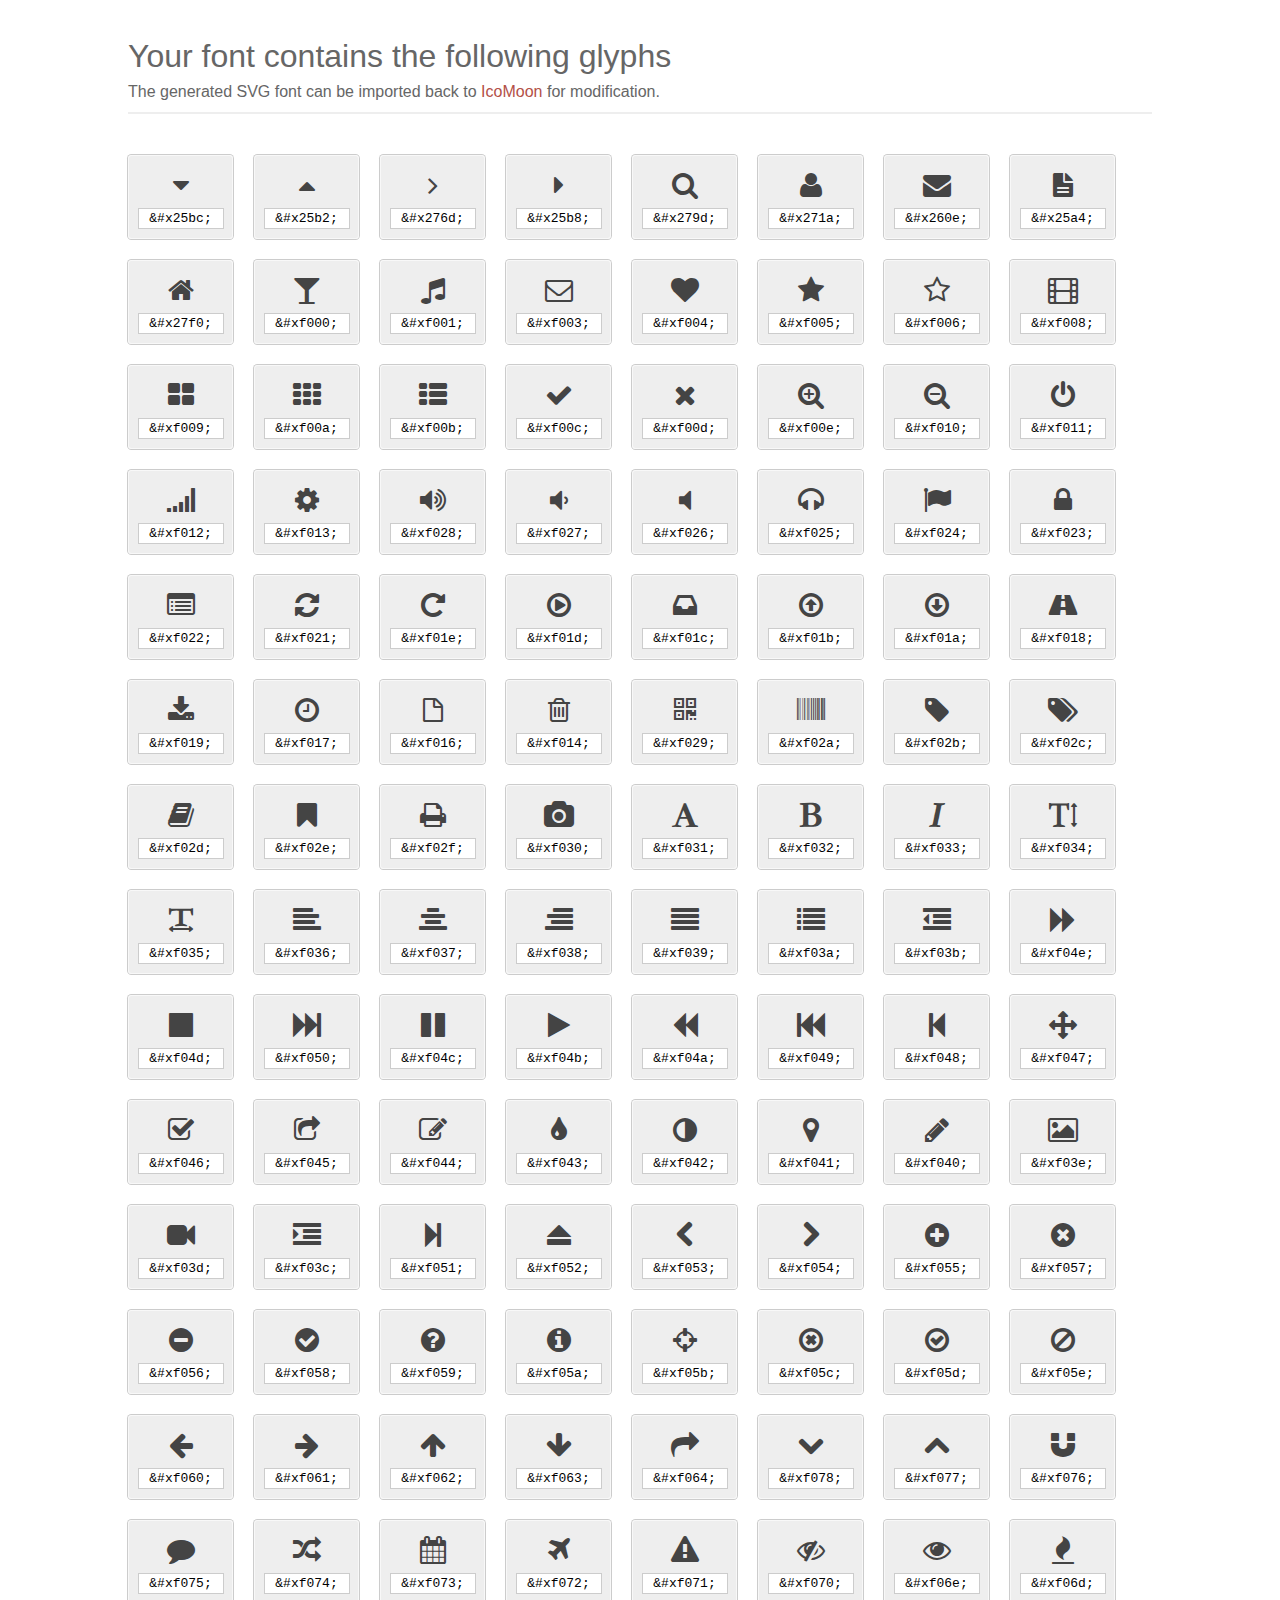
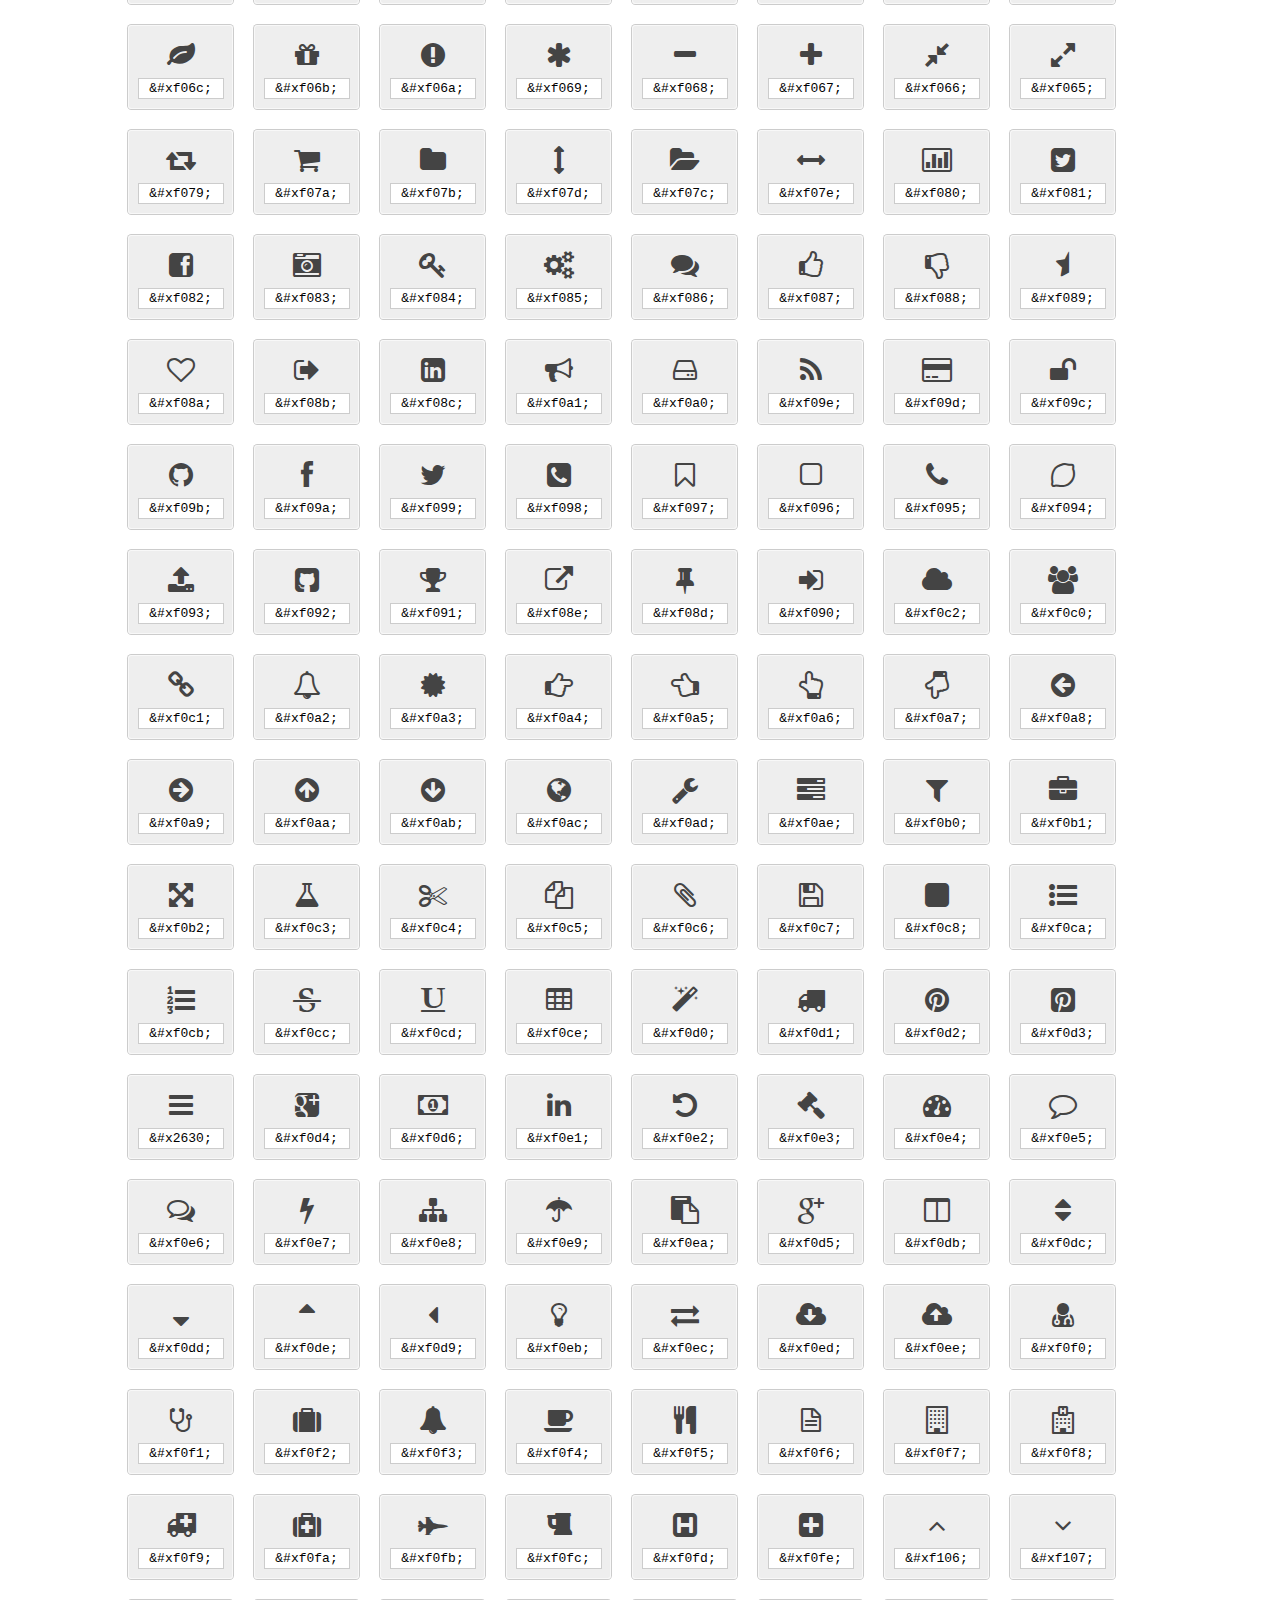
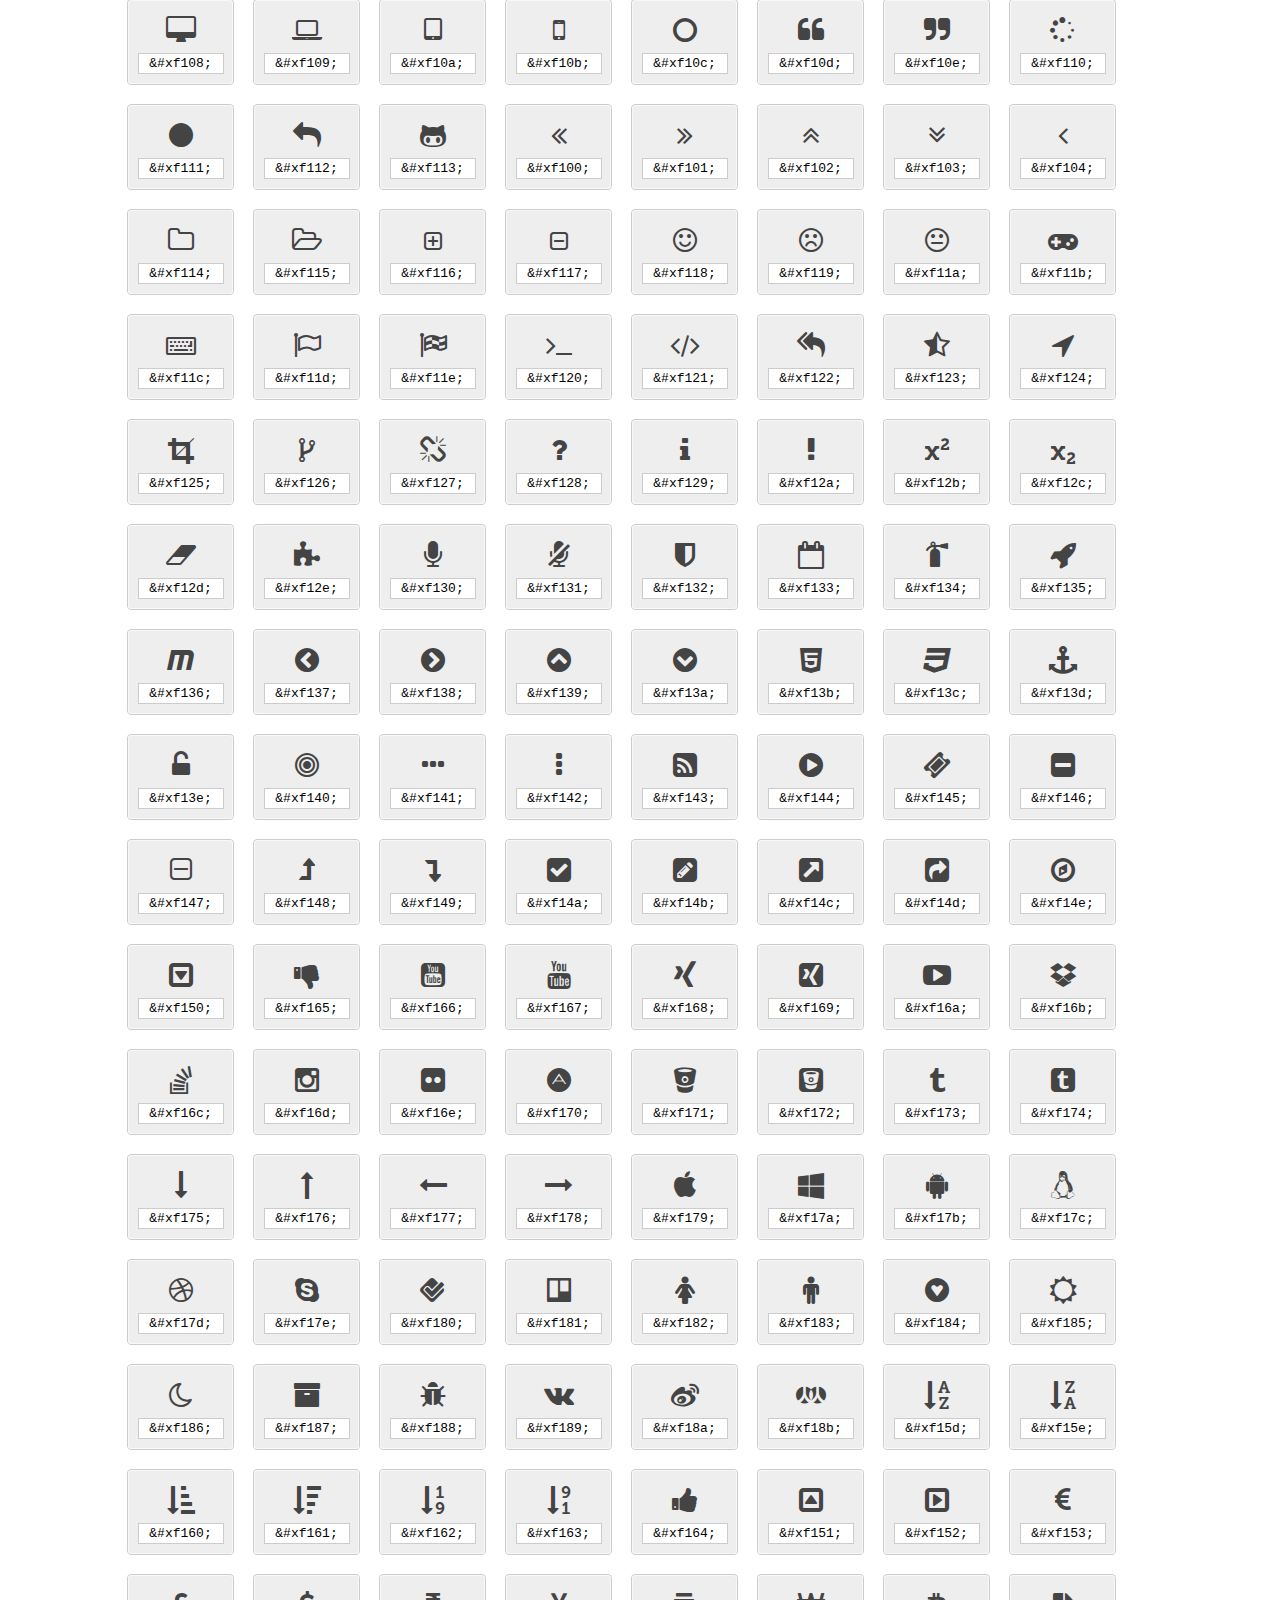
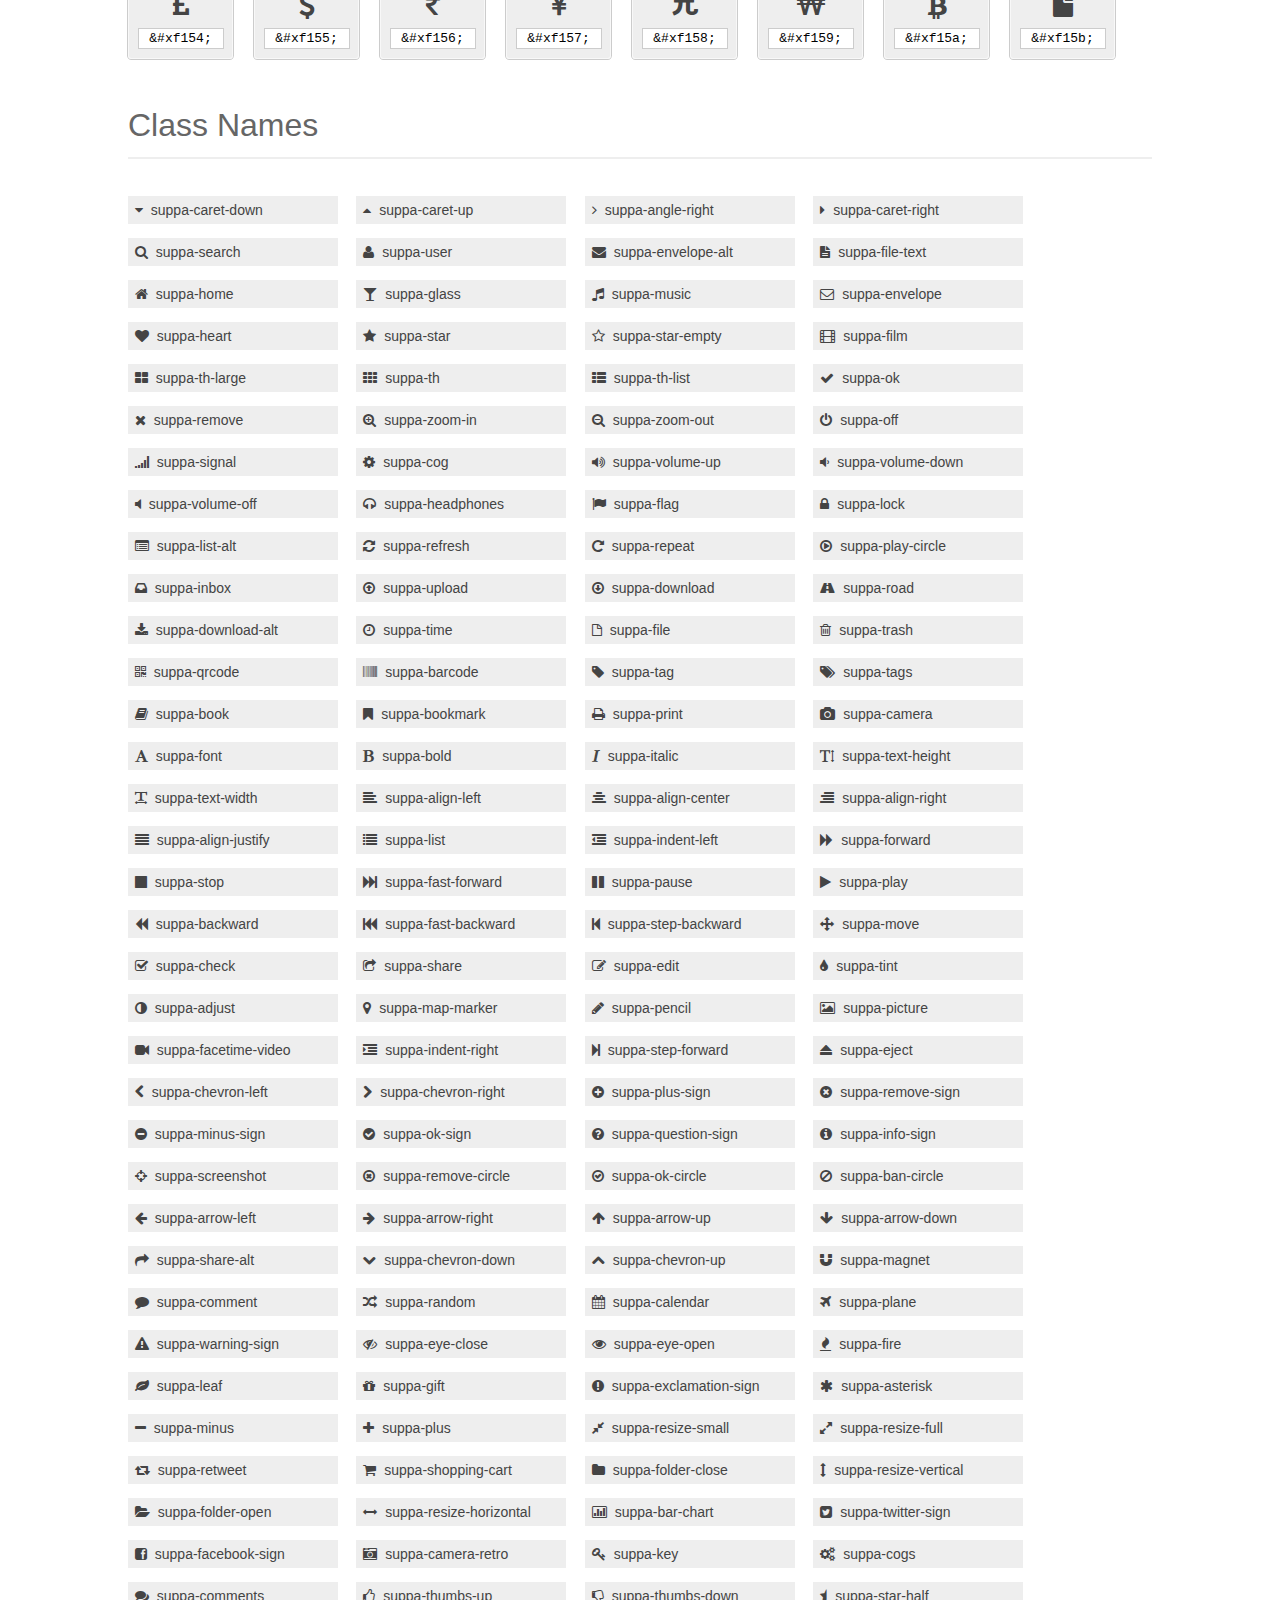
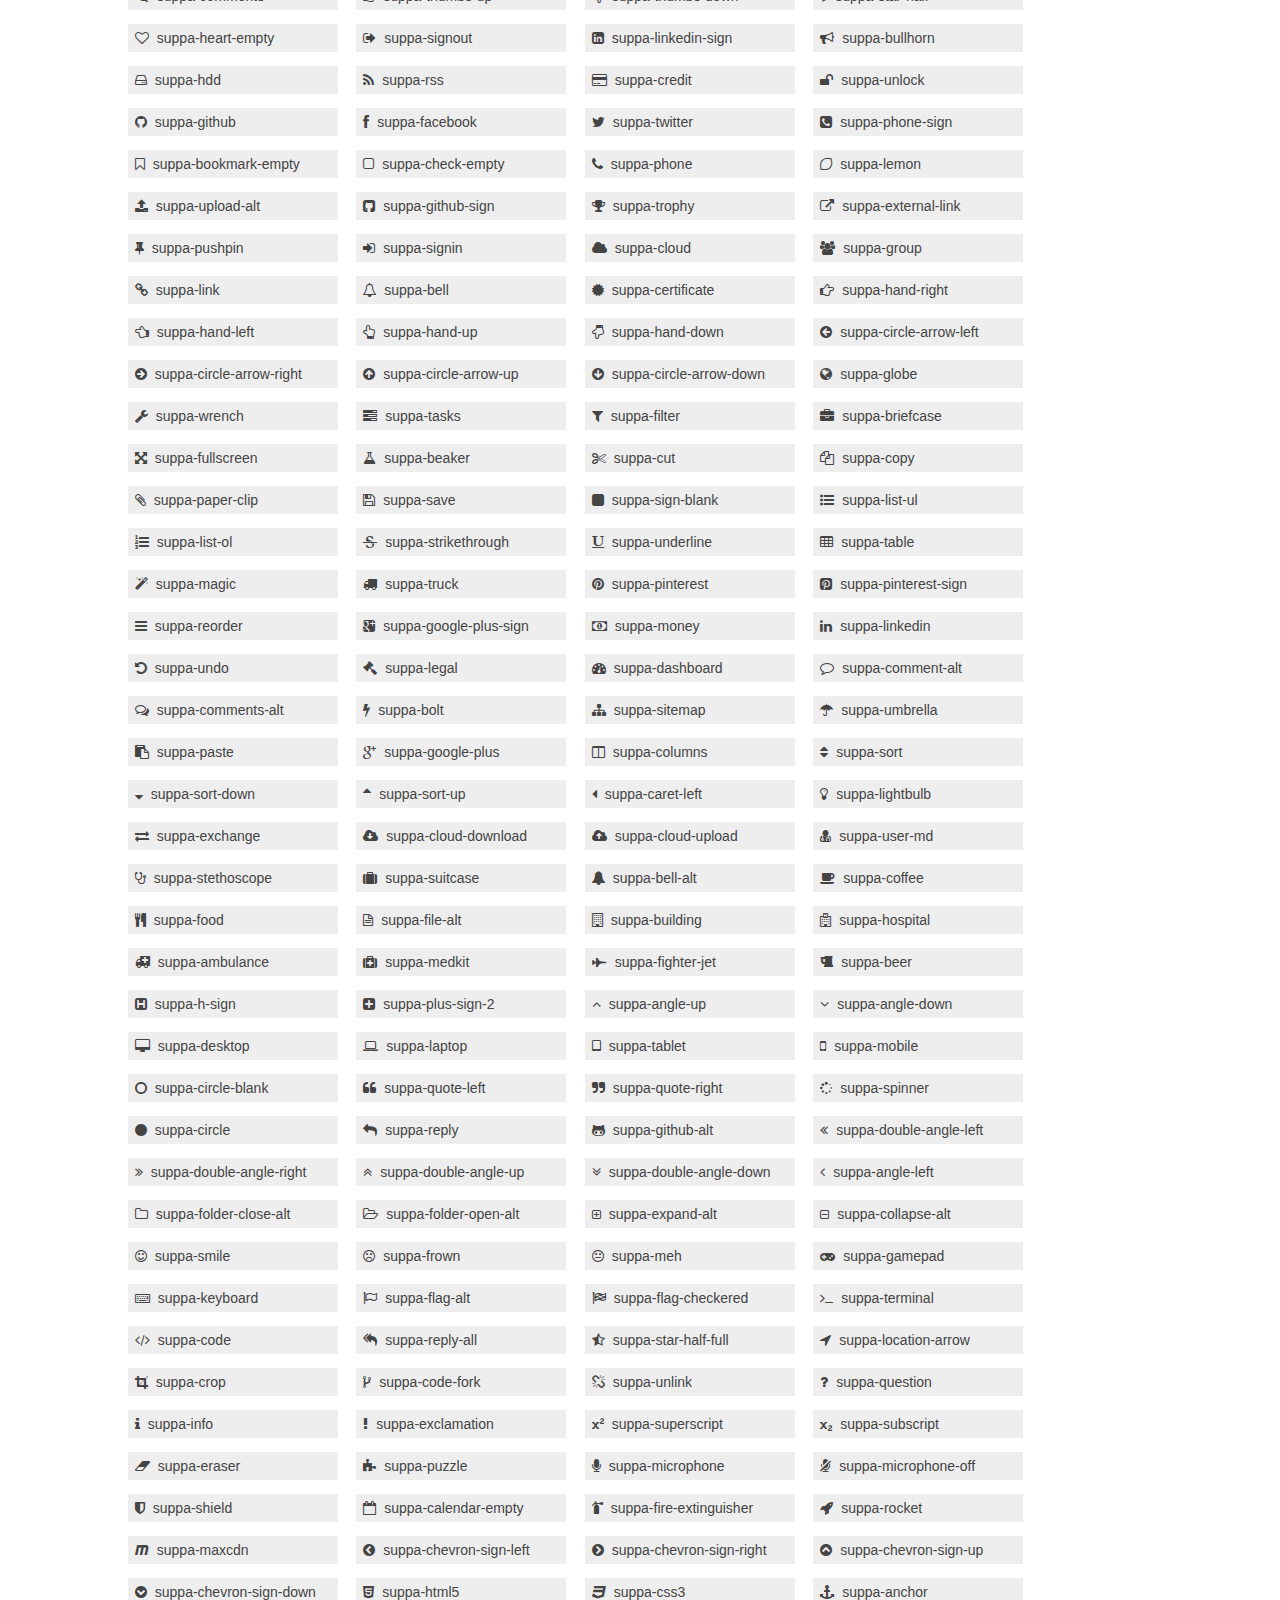
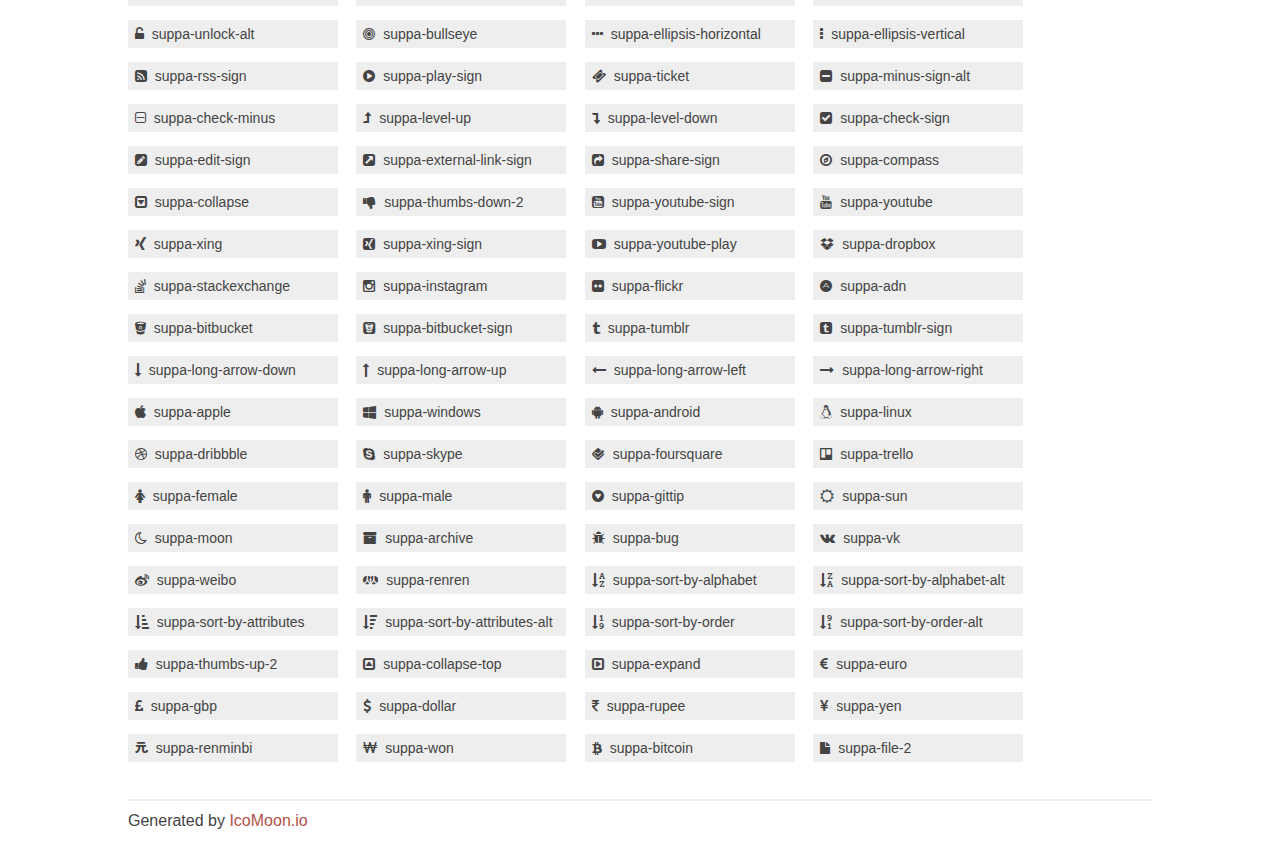
<file: standard/css/fontAwesome/index.html>
<!doctype html>
<html>
<head>
<title>Your Font/Glyphs</title>
<link rel="stylesheet" href="style.css" />
<!--[if lte IE 7]><script src="lte-ie7.js"></script><![endif]-->
<style>
	section, header, footer {display: block;}
	body {
		font-family: sans-serif;
		color: #444;
		line-height: 1.5;
		font-size: 1em;
	}
	* {
		-moz-box-sizing: border-box;
		-webkit-box-sizing: border-box;
		box-sizing: border-box;
		margin: 0;
		padding: 0;
	}
	.glyph {
		font-size: 14px;
		float: left;
		text-align: center;
		background: #eee;
		padding: .75em;
		margin: .75em 1.5em .75em 0;
		width: 7.5em;
		border-radius: .25em;
		box-shadow: inset 0 0 0 1px #f8f8f8, 0 0 0 1px #CCC;
	}
	.glyph input {
		font-family: consolas, monospace;
		font-size: 13px;
		width: 100%;
		text-align: center;
		border: 0;
		box-shadow: 0 0 0 1px #ccc;
		padding: .125em;
	}
	.w-main {
		width: 80%;
	}
	.centered {
		margin-left: auto;
		margin-right: auto;
	}
	.fs1 {
		font-size: 2em;
	}
	header {
		margin: 2em 0;
		padding-bottom: .5em;
		color: #666;
		box-shadow: 0 2px #eee;
	}
	header h1 {
		font-size: 2em;
		font-weight: normal;
	}
	.clearfix:before, .clearfix:after { content: ""; display: table; }
	.clearfix:after, .clear { clear: both; }
	footer {
		margin-top: 2em;
		padding: .5em 0;
		box-shadow: 0 -2px #eee;
	}
	a, a:visited {
		color: #B35047;
		text-decoration: none;
	}
	a:hover, a:focus {color: #000;}
	.box1 {
		font-size: 14px;
		display: inline-block;
		width: 15em;
		padding: .25em .5em;
		background: #eee;
		margin: .5em 1em .5em 0;
	}
</style>
</head>
<body>
	<div class="w-main centered">
	<section class="mtm clearfix" id="glyphs">
	<header>
		<h1>Your font contains the following glyphs</h1>
		<p>The generated SVG font can be imported back to <a href="http://icomoon.io/app">IcoMoon</a> for modification.</p>
	</header>
	<div class="glyph">
		<div class="fs1" aria-hidden="true" data-icon="&#x25bc;"></div>
		<input type="text" readonly="readonly" value="&amp;#x25bc;" />
	</div>
	<div class="glyph">
		<div class="fs1" aria-hidden="true" data-icon="&#x25b2;"></div>
		<input type="text" readonly="readonly" value="&amp;#x25b2;" />
	</div>
	<div class="glyph">
		<div class="fs1" aria-hidden="true" data-icon="&#x276d;"></div>
		<input type="text" readonly="readonly" value="&amp;#x276d;" />
	</div>
	<div class="glyph">
		<div class="fs1" aria-hidden="true" data-icon="&#x25b8;"></div>
		<input type="text" readonly="readonly" value="&amp;#x25b8;" />
	</div>
	<div class="glyph">
		<div class="fs1" aria-hidden="true" data-icon="&#x279d;"></div>
		<input type="text" readonly="readonly" value="&amp;#x279d;" />
	</div>
	<div class="glyph">
		<div class="fs1" aria-hidden="true" data-icon="&#x271a;"></div>
		<input type="text" readonly="readonly" value="&amp;#x271a;" />
	</div>
	<div class="glyph">
		<div class="fs1" aria-hidden="true" data-icon="&#x260e;"></div>
		<input type="text" readonly="readonly" value="&amp;#x260e;" />
	</div>
	<div class="glyph">
		<div class="fs1" aria-hidden="true" data-icon="&#x25a4;"></div>
		<input type="text" readonly="readonly" value="&amp;#x25a4;" />
	</div>
	<div class="glyph">
		<div class="fs1" aria-hidden="true" data-icon="&#x27f0;"></div>
		<input type="text" readonly="readonly" value="&amp;#x27f0;" />
	</div>
	<div class="glyph">
		<div class="fs1" aria-hidden="true" data-icon="&#xf000;"></div>
		<input type="text" readonly="readonly" value="&amp;#xf000;" />
	</div>
	<div class="glyph">
		<div class="fs1" aria-hidden="true" data-icon="&#xf001;"></div>
		<input type="text" readonly="readonly" value="&amp;#xf001;" />
	</div>
	<div class="glyph">
		<div class="fs1" aria-hidden="true" data-icon="&#xf003;"></div>
		<input type="text" readonly="readonly" value="&amp;#xf003;" />
	</div>
	<div class="glyph">
		<div class="fs1" aria-hidden="true" data-icon="&#xf004;"></div>
		<input type="text" readonly="readonly" value="&amp;#xf004;" />
	</div>
	<div class="glyph">
		<div class="fs1" aria-hidden="true" data-icon="&#xf005;"></div>
		<input type="text" readonly="readonly" value="&amp;#xf005;" />
	</div>
	<div class="glyph">
		<div class="fs1" aria-hidden="true" data-icon="&#xf006;"></div>
		<input type="text" readonly="readonly" value="&amp;#xf006;" />
	</div>
	<div class="glyph">
		<div class="fs1" aria-hidden="true" data-icon="&#xf008;"></div>
		<input type="text" readonly="readonly" value="&amp;#xf008;" />
	</div>
	<div class="glyph">
		<div class="fs1" aria-hidden="true" data-icon="&#xf009;"></div>
		<input type="text" readonly="readonly" value="&amp;#xf009;" />
	</div>
	<div class="glyph">
		<div class="fs1" aria-hidden="true" data-icon="&#xf00a;"></div>
		<input type="text" readonly="readonly" value="&amp;#xf00a;" />
	</div>
	<div class="glyph">
		<div class="fs1" aria-hidden="true" data-icon="&#xf00b;"></div>
		<input type="text" readonly="readonly" value="&amp;#xf00b;" />
	</div>
	<div class="glyph">
		<div class="fs1" aria-hidden="true" data-icon="&#xf00c;"></div>
		<input type="text" readonly="readonly" value="&amp;#xf00c;" />
	</div>
	<div class="glyph">
		<div class="fs1" aria-hidden="true" data-icon="&#xf00d;"></div>
		<input type="text" readonly="readonly" value="&amp;#xf00d;" />
	</div>
	<div class="glyph">
		<div class="fs1" aria-hidden="true" data-icon="&#xf00e;"></div>
		<input type="text" readonly="readonly" value="&amp;#xf00e;" />
	</div>
	<div class="glyph">
		<div class="fs1" aria-hidden="true" data-icon="&#xf010;"></div>
		<input type="text" readonly="readonly" value="&amp;#xf010;" />
	</div>
	<div class="glyph">
		<div class="fs1" aria-hidden="true" data-icon="&#xf011;"></div>
		<input type="text" readonly="readonly" value="&amp;#xf011;" />
	</div>
	<div class="glyph">
		<div class="fs1" aria-hidden="true" data-icon="&#xf012;"></div>
		<input type="text" readonly="readonly" value="&amp;#xf012;" />
	</div>
	<div class="glyph">
		<div class="fs1" aria-hidden="true" data-icon="&#xf013;"></div>
		<input type="text" readonly="readonly" value="&amp;#xf013;" />
	</div>
	<div class="glyph">
		<div class="fs1" aria-hidden="true" data-icon="&#xf028;"></div>
		<input type="text" readonly="readonly" value="&amp;#xf028;" />
	</div>
	<div class="glyph">
		<div class="fs1" aria-hidden="true" data-icon="&#xf027;"></div>
		<input type="text" readonly="readonly" value="&amp;#xf027;" />
	</div>
	<div class="glyph">
		<div class="fs1" aria-hidden="true" data-icon="&#xf026;"></div>
		<input type="text" readonly="readonly" value="&amp;#xf026;" />
	</div>
	<div class="glyph">
		<div class="fs1" aria-hidden="true" data-icon="&#xf025;"></div>
		<input type="text" readonly="readonly" value="&amp;#xf025;" />
	</div>
	<div class="glyph">
		<div class="fs1" aria-hidden="true" data-icon="&#xf024;"></div>
		<input type="text" readonly="readonly" value="&amp;#xf024;" />
	</div>
	<div class="glyph">
		<div class="fs1" aria-hidden="true" data-icon="&#xf023;"></div>
		<input type="text" readonly="readonly" value="&amp;#xf023;" />
	</div>
	<div class="glyph">
		<div class="fs1" aria-hidden="true" data-icon="&#xf022;"></div>
		<input type="text" readonly="readonly" value="&amp;#xf022;" />
	</div>
	<div class="glyph">
		<div class="fs1" aria-hidden="true" data-icon="&#xf021;"></div>
		<input type="text" readonly="readonly" value="&amp;#xf021;" />
	</div>
	<div class="glyph">
		<div class="fs1" aria-hidden="true" data-icon="&#xf01e;"></div>
		<input type="text" readonly="readonly" value="&amp;#xf01e;" />
	</div>
	<div class="glyph">
		<div class="fs1" aria-hidden="true" data-icon="&#xf01d;"></div>
		<input type="text" readonly="readonly" value="&amp;#xf01d;" />
	</div>
	<div class="glyph">
		<div class="fs1" aria-hidden="true" data-icon="&#xf01c;"></div>
		<input type="text" readonly="readonly" value="&amp;#xf01c;" />
	</div>
	<div class="glyph">
		<div class="fs1" aria-hidden="true" data-icon="&#xf01b;"></div>
		<input type="text" readonly="readonly" value="&amp;#xf01b;" />
	</div>
	<div class="glyph">
		<div class="fs1" aria-hidden="true" data-icon="&#xf01a;"></div>
		<input type="text" readonly="readonly" value="&amp;#xf01a;" />
	</div>
	<div class="glyph">
		<div class="fs1" aria-hidden="true" data-icon="&#xf018;"></div>
		<input type="text" readonly="readonly" value="&amp;#xf018;" />
	</div>
	<div class="glyph">
		<div class="fs1" aria-hidden="true" data-icon="&#xf019;"></div>
		<input type="text" readonly="readonly" value="&amp;#xf019;" />
	</div>
	<div class="glyph">
		<div class="fs1" aria-hidden="true" data-icon="&#xf017;"></div>
		<input type="text" readonly="readonly" value="&amp;#xf017;" />
	</div>
	<div class="glyph">
		<div class="fs1" aria-hidden="true" data-icon="&#xf016;"></div>
		<input type="text" readonly="readonly" value="&amp;#xf016;" />
	</div>
	<div class="glyph">
		<div class="fs1" aria-hidden="true" data-icon="&#xf014;"></div>
		<input type="text" readonly="readonly" value="&amp;#xf014;" />
	</div>
	<div class="glyph">
		<div class="fs1" aria-hidden="true" data-icon="&#xf029;"></div>
		<input type="text" readonly="readonly" value="&amp;#xf029;" />
	</div>
	<div class="glyph">
		<div class="fs1" aria-hidden="true" data-icon="&#xf02a;"></div>
		<input type="text" readonly="readonly" value="&amp;#xf02a;" />
	</div>
	<div class="glyph">
		<div class="fs1" aria-hidden="true" data-icon="&#xf02b;"></div>
		<input type="text" readonly="readonly" value="&amp;#xf02b;" />
	</div>
	<div class="glyph">
		<div class="fs1" aria-hidden="true" data-icon="&#xf02c;"></div>
		<input type="text" readonly="readonly" value="&amp;#xf02c;" />
	</div>
	<div class="glyph">
		<div class="fs1" aria-hidden="true" data-icon="&#xf02d;"></div>
		<input type="text" readonly="readonly" value="&amp;#xf02d;" />
	</div>
	<div class="glyph">
		<div class="fs1" aria-hidden="true" data-icon="&#xf02e;"></div>
		<input type="text" readonly="readonly" value="&amp;#xf02e;" />
	</div>
	<div class="glyph">
		<div class="fs1" aria-hidden="true" data-icon="&#xf02f;"></div>
		<input type="text" readonly="readonly" value="&amp;#xf02f;" />
	</div>
	<div class="glyph">
		<div class="fs1" aria-hidden="true" data-icon="&#xf030;"></div>
		<input type="text" readonly="readonly" value="&amp;#xf030;" />
	</div>
	<div class="glyph">
		<div class="fs1" aria-hidden="true" data-icon="&#xf031;"></div>
		<input type="text" readonly="readonly" value="&amp;#xf031;" />
	</div>
	<div class="glyph">
		<div class="fs1" aria-hidden="true" data-icon="&#xf032;"></div>
		<input type="text" readonly="readonly" value="&amp;#xf032;" />
	</div>
	<div class="glyph">
		<div class="fs1" aria-hidden="true" data-icon="&#xf033;"></div>
		<input type="text" readonly="readonly" value="&amp;#xf033;" />
	</div>
	<div class="glyph">
		<div class="fs1" aria-hidden="true" data-icon="&#xf034;"></div>
		<input type="text" readonly="readonly" value="&amp;#xf034;" />
	</div>
	<div class="glyph">
		<div class="fs1" aria-hidden="true" data-icon="&#xf035;"></div>
		<input type="text" readonly="readonly" value="&amp;#xf035;" />
	</div>
	<div class="glyph">
		<div class="fs1" aria-hidden="true" data-icon="&#xf036;"></div>
		<input type="text" readonly="readonly" value="&amp;#xf036;" />
	</div>
	<div class="glyph">
		<div class="fs1" aria-hidden="true" data-icon="&#xf037;"></div>
		<input type="text" readonly="readonly" value="&amp;#xf037;" />
	</div>
	<div class="glyph">
		<div class="fs1" aria-hidden="true" data-icon="&#xf038;"></div>
		<input type="text" readonly="readonly" value="&amp;#xf038;" />
	</div>
	<div class="glyph">
		<div class="fs1" aria-hidden="true" data-icon="&#xf039;"></div>
		<input type="text" readonly="readonly" value="&amp;#xf039;" />
	</div>
	<div class="glyph">
		<div class="fs1" aria-hidden="true" data-icon="&#xf03a;"></div>
		<input type="text" readonly="readonly" value="&amp;#xf03a;" />
	</div>
	<div class="glyph">
		<div class="fs1" aria-hidden="true" data-icon="&#xf03b;"></div>
		<input type="text" readonly="readonly" value="&amp;#xf03b;" />
	</div>
	<div class="glyph">
		<div class="fs1" aria-hidden="true" data-icon="&#xf04e;"></div>
		<input type="text" readonly="readonly" value="&amp;#xf04e;" />
	</div>
	<div class="glyph">
		<div class="fs1" aria-hidden="true" data-icon="&#xf04d;"></div>
		<input type="text" readonly="readonly" value="&amp;#xf04d;" />
	</div>
	<div class="glyph">
		<div class="fs1" aria-hidden="true" data-icon="&#xf050;"></div>
		<input type="text" readonly="readonly" value="&amp;#xf050;" />
	</div>
	<div class="glyph">
		<div class="fs1" aria-hidden="true" data-icon="&#xf04c;"></div>
		<input type="text" readonly="readonly" value="&amp;#xf04c;" />
	</div>
	<div class="glyph">
		<div class="fs1" aria-hidden="true" data-icon="&#xf04b;"></div>
		<input type="text" readonly="readonly" value="&amp;#xf04b;" />
	</div>
	<div class="glyph">
		<div class="fs1" aria-hidden="true" data-icon="&#xf04a;"></div>
		<input type="text" readonly="readonly" value="&amp;#xf04a;" />
	</div>
	<div class="glyph">
		<div class="fs1" aria-hidden="true" data-icon="&#xf049;"></div>
		<input type="text" readonly="readonly" value="&amp;#xf049;" />
	</div>
	<div class="glyph">
		<div class="fs1" aria-hidden="true" data-icon="&#xf048;"></div>
		<input type="text" readonly="readonly" value="&amp;#xf048;" />
	</div>
	<div class="glyph">
		<div class="fs1" aria-hidden="true" data-icon="&#xf047;"></div>
		<input type="text" readonly="readonly" value="&amp;#xf047;" />
	</div>
	<div class="glyph">
		<div class="fs1" aria-hidden="true" data-icon="&#xf046;"></div>
		<input type="text" readonly="readonly" value="&amp;#xf046;" />
	</div>
	<div class="glyph">
		<div class="fs1" aria-hidden="true" data-icon="&#xf045;"></div>
		<input type="text" readonly="readonly" value="&amp;#xf045;" />
	</div>
	<div class="glyph">
		<div class="fs1" aria-hidden="true" data-icon="&#xf044;"></div>
		<input type="text" readonly="readonly" value="&amp;#xf044;" />
	</div>
	<div class="glyph">
		<div class="fs1" aria-hidden="true" data-icon="&#xf043;"></div>
		<input type="text" readonly="readonly" value="&amp;#xf043;" />
	</div>
	<div class="glyph">
		<div class="fs1" aria-hidden="true" data-icon="&#xf042;"></div>
		<input type="text" readonly="readonly" value="&amp;#xf042;" />
	</div>
	<div class="glyph">
		<div class="fs1" aria-hidden="true" data-icon="&#xf041;"></div>
		<input type="text" readonly="readonly" value="&amp;#xf041;" />
	</div>
	<div class="glyph">
		<div class="fs1" aria-hidden="true" data-icon="&#xf040;"></div>
		<input type="text" readonly="readonly" value="&amp;#xf040;" />
	</div>
	<div class="glyph">
		<div class="fs1" aria-hidden="true" data-icon="&#xf03e;"></div>
		<input type="text" readonly="readonly" value="&amp;#xf03e;" />
	</div>
	<div class="glyph">
		<div class="fs1" aria-hidden="true" data-icon="&#xf03d;"></div>
		<input type="text" readonly="readonly" value="&amp;#xf03d;" />
	</div>
	<div class="glyph">
		<div class="fs1" aria-hidden="true" data-icon="&#xf03c;"></div>
		<input type="text" readonly="readonly" value="&amp;#xf03c;" />
	</div>
	<div class="glyph">
		<div class="fs1" aria-hidden="true" data-icon="&#xf051;"></div>
		<input type="text" readonly="readonly" value="&amp;#xf051;" />
	</div>
	<div class="glyph">
		<div class="fs1" aria-hidden="true" data-icon="&#xf052;"></div>
		<input type="text" readonly="readonly" value="&amp;#xf052;" />
	</div>
	<div class="glyph">
		<div class="fs1" aria-hidden="true" data-icon="&#xf053;"></div>
		<input type="text" readonly="readonly" value="&amp;#xf053;" />
	</div>
	<div class="glyph">
		<div class="fs1" aria-hidden="true" data-icon="&#xf054;"></div>
		<input type="text" readonly="readonly" value="&amp;#xf054;" />
	</div>
	<div class="glyph">
		<div class="fs1" aria-hidden="true" data-icon="&#xf055;"></div>
		<input type="text" readonly="readonly" value="&amp;#xf055;" />
	</div>
	<div class="glyph">
		<div class="fs1" aria-hidden="true" data-icon="&#xf057;"></div>
		<input type="text" readonly="readonly" value="&amp;#xf057;" />
	</div>
	<div class="glyph">
		<div class="fs1" aria-hidden="true" data-icon="&#xf056;"></div>
		<input type="text" readonly="readonly" value="&amp;#xf056;" />
	</div>
	<div class="glyph">
		<div class="fs1" aria-hidden="true" data-icon="&#xf058;"></div>
		<input type="text" readonly="readonly" value="&amp;#xf058;" />
	</div>
	<div class="glyph">
		<div class="fs1" aria-hidden="true" data-icon="&#xf059;"></div>
		<input type="text" readonly="readonly" value="&amp;#xf059;" />
	</div>
	<div class="glyph">
		<div class="fs1" aria-hidden="true" data-icon="&#xf05a;"></div>
		<input type="text" readonly="readonly" value="&amp;#xf05a;" />
	</div>
	<div class="glyph">
		<div class="fs1" aria-hidden="true" data-icon="&#xf05b;"></div>
		<input type="text" readonly="readonly" value="&amp;#xf05b;" />
	</div>
	<div class="glyph">
		<div class="fs1" aria-hidden="true" data-icon="&#xf05c;"></div>
		<input type="text" readonly="readonly" value="&amp;#xf05c;" />
	</div>
	<div class="glyph">
		<div class="fs1" aria-hidden="true" data-icon="&#xf05d;"></div>
		<input type="text" readonly="readonly" value="&amp;#xf05d;" />
	</div>
	<div class="glyph">
		<div class="fs1" aria-hidden="true" data-icon="&#xf05e;"></div>
		<input type="text" readonly="readonly" value="&amp;#xf05e;" />
	</div>
	<div class="glyph">
		<div class="fs1" aria-hidden="true" data-icon="&#xf060;"></div>
		<input type="text" readonly="readonly" value="&amp;#xf060;" />
	</div>
	<div class="glyph">
		<div class="fs1" aria-hidden="true" data-icon="&#xf061;"></div>
		<input type="text" readonly="readonly" value="&amp;#xf061;" />
	</div>
	<div class="glyph">
		<div class="fs1" aria-hidden="true" data-icon="&#xf062;"></div>
		<input type="text" readonly="readonly" value="&amp;#xf062;" />
	</div>
	<div class="glyph">
		<div class="fs1" aria-hidden="true" data-icon="&#xf063;"></div>
		<input type="text" readonly="readonly" value="&amp;#xf063;" />
	</div>
	<div class="glyph">
		<div class="fs1" aria-hidden="true" data-icon="&#xf064;"></div>
		<input type="text" readonly="readonly" value="&amp;#xf064;" />
	</div>
	<div class="glyph">
		<div class="fs1" aria-hidden="true" data-icon="&#xf078;"></div>
		<input type="text" readonly="readonly" value="&amp;#xf078;" />
	</div>
	<div class="glyph">
		<div class="fs1" aria-hidden="true" data-icon="&#xf077;"></div>
		<input type="text" readonly="readonly" value="&amp;#xf077;" />
	</div>
	<div class="glyph">
		<div class="fs1" aria-hidden="true" data-icon="&#xf076;"></div>
		<input type="text" readonly="readonly" value="&amp;#xf076;" />
	</div>
	<div class="glyph">
		<div class="fs1" aria-hidden="true" data-icon="&#xf075;"></div>
		<input type="text" readonly="readonly" value="&amp;#xf075;" />
	</div>
	<div class="glyph">
		<div class="fs1" aria-hidden="true" data-icon="&#xf074;"></div>
		<input type="text" readonly="readonly" value="&amp;#xf074;" />
	</div>
	<div class="glyph">
		<div class="fs1" aria-hidden="true" data-icon="&#xf073;"></div>
		<input type="text" readonly="readonly" value="&amp;#xf073;" />
	</div>
	<div class="glyph">
		<div class="fs1" aria-hidden="true" data-icon="&#xf072;"></div>
		<input type="text" readonly="readonly" value="&amp;#xf072;" />
	</div>
	<div class="glyph">
		<div class="fs1" aria-hidden="true" data-icon="&#xf071;"></div>
		<input type="text" readonly="readonly" value="&amp;#xf071;" />
	</div>
	<div class="glyph">
		<div class="fs1" aria-hidden="true" data-icon="&#xf070;"></div>
		<input type="text" readonly="readonly" value="&amp;#xf070;" />
	</div>
	<div class="glyph">
		<div class="fs1" aria-hidden="true" data-icon="&#xf06e;"></div>
		<input type="text" readonly="readonly" value="&amp;#xf06e;" />
	</div>
	<div class="glyph">
		<div class="fs1" aria-hidden="true" data-icon="&#xf06d;"></div>
		<input type="text" readonly="readonly" value="&amp;#xf06d;" />
	</div>
	<div class="glyph">
		<div class="fs1" aria-hidden="true" data-icon="&#xf06c;"></div>
		<input type="text" readonly="readonly" value="&amp;#xf06c;" />
	</div>
	<div class="glyph">
		<div class="fs1" aria-hidden="true" data-icon="&#xf06b;"></div>
		<input type="text" readonly="readonly" value="&amp;#xf06b;" />
	</div>
	<div class="glyph">
		<div class="fs1" aria-hidden="true" data-icon="&#xf06a;"></div>
		<input type="text" readonly="readonly" value="&amp;#xf06a;" />
	</div>
	<div class="glyph">
		<div class="fs1" aria-hidden="true" data-icon="&#xf069;"></div>
		<input type="text" readonly="readonly" value="&amp;#xf069;" />
	</div>
	<div class="glyph">
		<div class="fs1" aria-hidden="true" data-icon="&#xf068;"></div>
		<input type="text" readonly="readonly" value="&amp;#xf068;" />
	</div>
	<div class="glyph">
		<div class="fs1" aria-hidden="true" data-icon="&#xf067;"></div>
		<input type="text" readonly="readonly" value="&amp;#xf067;" />
	</div>
	<div class="glyph">
		<div class="fs1" aria-hidden="true" data-icon="&#xf066;"></div>
		<input type="text" readonly="readonly" value="&amp;#xf066;" />
	</div>
	<div class="glyph">
		<div class="fs1" aria-hidden="true" data-icon="&#xf065;"></div>
		<input type="text" readonly="readonly" value="&amp;#xf065;" />
	</div>
	<div class="glyph">
		<div class="fs1" aria-hidden="true" data-icon="&#xf079;"></div>
		<input type="text" readonly="readonly" value="&amp;#xf079;" />
	</div>
	<div class="glyph">
		<div class="fs1" aria-hidden="true" data-icon="&#xf07a;"></div>
		<input type="text" readonly="readonly" value="&amp;#xf07a;" />
	</div>
	<div class="glyph">
		<div class="fs1" aria-hidden="true" data-icon="&#xf07b;"></div>
		<input type="text" readonly="readonly" value="&amp;#xf07b;" />
	</div>
	<div class="glyph">
		<div class="fs1" aria-hidden="true" data-icon="&#xf07d;"></div>
		<input type="text" readonly="readonly" value="&amp;#xf07d;" />
	</div>
	<div class="glyph">
		<div class="fs1" aria-hidden="true" data-icon="&#xf07c;"></div>
		<input type="text" readonly="readonly" value="&amp;#xf07c;" />
	</div>
	<div class="glyph">
		<div class="fs1" aria-hidden="true" data-icon="&#xf07e;"></div>
		<input type="text" readonly="readonly" value="&amp;#xf07e;" />
	</div>
	<div class="glyph">
		<div class="fs1" aria-hidden="true" data-icon="&#xf080;"></div>
		<input type="text" readonly="readonly" value="&amp;#xf080;" />
	</div>
	<div class="glyph">
		<div class="fs1" aria-hidden="true" data-icon="&#xf081;"></div>
		<input type="text" readonly="readonly" value="&amp;#xf081;" />
	</div>
	<div class="glyph">
		<div class="fs1" aria-hidden="true" data-icon="&#xf082;"></div>
		<input type="text" readonly="readonly" value="&amp;#xf082;" />
	</div>
	<div class="glyph">
		<div class="fs1" aria-hidden="true" data-icon="&#xf083;"></div>
		<input type="text" readonly="readonly" value="&amp;#xf083;" />
	</div>
	<div class="glyph">
		<div class="fs1" aria-hidden="true" data-icon="&#xf084;"></div>
		<input type="text" readonly="readonly" value="&amp;#xf084;" />
	</div>
	<div class="glyph">
		<div class="fs1" aria-hidden="true" data-icon="&#xf085;"></div>
		<input type="text" readonly="readonly" value="&amp;#xf085;" />
	</div>
	<div class="glyph">
		<div class="fs1" aria-hidden="true" data-icon="&#xf086;"></div>
		<input type="text" readonly="readonly" value="&amp;#xf086;" />
	</div>
	<div class="glyph">
		<div class="fs1" aria-hidden="true" data-icon="&#xf087;"></div>
		<input type="text" readonly="readonly" value="&amp;#xf087;" />
	</div>
	<div class="glyph">
		<div class="fs1" aria-hidden="true" data-icon="&#xf088;"></div>
		<input type="text" readonly="readonly" value="&amp;#xf088;" />
	</div>
	<div class="glyph">
		<div class="fs1" aria-hidden="true" data-icon="&#xf089;"></div>
		<input type="text" readonly="readonly" value="&amp;#xf089;" />
	</div>
	<div class="glyph">
		<div class="fs1" aria-hidden="true" data-icon="&#xf08a;"></div>
		<input type="text" readonly="readonly" value="&amp;#xf08a;" />
	</div>
	<div class="glyph">
		<div class="fs1" aria-hidden="true" data-icon="&#xf08b;"></div>
		<input type="text" readonly="readonly" value="&amp;#xf08b;" />
	</div>
	<div class="glyph">
		<div class="fs1" aria-hidden="true" data-icon="&#xf08c;"></div>
		<input type="text" readonly="readonly" value="&amp;#xf08c;" />
	</div>
	<div class="glyph">
		<div class="fs1" aria-hidden="true" data-icon="&#xf0a1;"></div>
		<input type="text" readonly="readonly" value="&amp;#xf0a1;" />
	</div>
	<div class="glyph">
		<div class="fs1" aria-hidden="true" data-icon="&#xf0a0;"></div>
		<input type="text" readonly="readonly" value="&amp;#xf0a0;" />
	</div>
	<div class="glyph">
		<div class="fs1" aria-hidden="true" data-icon="&#xf09e;"></div>
		<input type="text" readonly="readonly" value="&amp;#xf09e;" />
	</div>
	<div class="glyph">
		<div class="fs1" aria-hidden="true" data-icon="&#xf09d;"></div>
		<input type="text" readonly="readonly" value="&amp;#xf09d;" />
	</div>
	<div class="glyph">
		<div class="fs1" aria-hidden="true" data-icon="&#xf09c;"></div>
		<input type="text" readonly="readonly" value="&amp;#xf09c;" />
	</div>
	<div class="glyph">
		<div class="fs1" aria-hidden="true" data-icon="&#xf09b;"></div>
		<input type="text" readonly="readonly" value="&amp;#xf09b;" />
	</div>
	<div class="glyph">
		<div class="fs1" aria-hidden="true" data-icon="&#xf09a;"></div>
		<input type="text" readonly="readonly" value="&amp;#xf09a;" />
	</div>
	<div class="glyph">
		<div class="fs1" aria-hidden="true" data-icon="&#xf099;"></div>
		<input type="text" readonly="readonly" value="&amp;#xf099;" />
	</div>
	<div class="glyph">
		<div class="fs1" aria-hidden="true" data-icon="&#xf098;"></div>
		<input type="text" readonly="readonly" value="&amp;#xf098;" />
	</div>
	<div class="glyph">
		<div class="fs1" aria-hidden="true" data-icon="&#xf097;"></div>
		<input type="text" readonly="readonly" value="&amp;#xf097;" />
	</div>
	<div class="glyph">
		<div class="fs1" aria-hidden="true" data-icon="&#xf096;"></div>
		<input type="text" readonly="readonly" value="&amp;#xf096;" />
	</div>
	<div class="glyph">
		<div class="fs1" aria-hidden="true" data-icon="&#xf095;"></div>
		<input type="text" readonly="readonly" value="&amp;#xf095;" />
	</div>
	<div class="glyph">
		<div class="fs1" aria-hidden="true" data-icon="&#xf094;"></div>
		<input type="text" readonly="readonly" value="&amp;#xf094;" />
	</div>
	<div class="glyph">
		<div class="fs1" aria-hidden="true" data-icon="&#xf093;"></div>
		<input type="text" readonly="readonly" value="&amp;#xf093;" />
	</div>
	<div class="glyph">
		<div class="fs1" aria-hidden="true" data-icon="&#xf092;"></div>
		<input type="text" readonly="readonly" value="&amp;#xf092;" />
	</div>
	<div class="glyph">
		<div class="fs1" aria-hidden="true" data-icon="&#xf091;"></div>
		<input type="text" readonly="readonly" value="&amp;#xf091;" />
	</div>
	<div class="glyph">
		<div class="fs1" aria-hidden="true" data-icon="&#xf08e;"></div>
		<input type="text" readonly="readonly" value="&amp;#xf08e;" />
	</div>
	<div class="glyph">
		<div class="fs1" aria-hidden="true" data-icon="&#xf08d;"></div>
		<input type="text" readonly="readonly" value="&amp;#xf08d;" />
	</div>
	<div class="glyph">
		<div class="fs1" aria-hidden="true" data-icon="&#xf090;"></div>
		<input type="text" readonly="readonly" value="&amp;#xf090;" />
	</div>
	<div class="glyph">
		<div class="fs1" aria-hidden="true" data-icon="&#xf0c2;"></div>
		<input type="text" readonly="readonly" value="&amp;#xf0c2;" />
	</div>
	<div class="glyph">
		<div class="fs1" aria-hidden="true" data-icon="&#xf0c0;"></div>
		<input type="text" readonly="readonly" value="&amp;#xf0c0;" />
	</div>
	<div class="glyph">
		<div class="fs1" aria-hidden="true" data-icon="&#xf0c1;"></div>
		<input type="text" readonly="readonly" value="&amp;#xf0c1;" />
	</div>
	<div class="glyph">
		<div class="fs1" aria-hidden="true" data-icon="&#xf0a2;"></div>
		<input type="text" readonly="readonly" value="&amp;#xf0a2;" />
	</div>
	<div class="glyph">
		<div class="fs1" aria-hidden="true" data-icon="&#xf0a3;"></div>
		<input type="text" readonly="readonly" value="&amp;#xf0a3;" />
	</div>
	<div class="glyph">
		<div class="fs1" aria-hidden="true" data-icon="&#xf0a4;"></div>
		<input type="text" readonly="readonly" value="&amp;#xf0a4;" />
	</div>
	<div class="glyph">
		<div class="fs1" aria-hidden="true" data-icon="&#xf0a5;"></div>
		<input type="text" readonly="readonly" value="&amp;#xf0a5;" />
	</div>
	<div class="glyph">
		<div class="fs1" aria-hidden="true" data-icon="&#xf0a6;"></div>
		<input type="text" readonly="readonly" value="&amp;#xf0a6;" />
	</div>
	<div class="glyph">
		<div class="fs1" aria-hidden="true" data-icon="&#xf0a7;"></div>
		<input type="text" readonly="readonly" value="&amp;#xf0a7;" />
	</div>
	<div class="glyph">
		<div class="fs1" aria-hidden="true" data-icon="&#xf0a8;"></div>
		<input type="text" readonly="readonly" value="&amp;#xf0a8;" />
	</div>
	<div class="glyph">
		<div class="fs1" aria-hidden="true" data-icon="&#xf0a9;"></div>
		<input type="text" readonly="readonly" value="&amp;#xf0a9;" />
	</div>
	<div class="glyph">
		<div class="fs1" aria-hidden="true" data-icon="&#xf0aa;"></div>
		<input type="text" readonly="readonly" value="&amp;#xf0aa;" />
	</div>
	<div class="glyph">
		<div class="fs1" aria-hidden="true" data-icon="&#xf0ab;"></div>
		<input type="text" readonly="readonly" value="&amp;#xf0ab;" />
	</div>
	<div class="glyph">
		<div class="fs1" aria-hidden="true" data-icon="&#xf0ac;"></div>
		<input type="text" readonly="readonly" value="&amp;#xf0ac;" />
	</div>
	<div class="glyph">
		<div class="fs1" aria-hidden="true" data-icon="&#xf0ad;"></div>
		<input type="text" readonly="readonly" value="&amp;#xf0ad;" />
	</div>
	<div class="glyph">
		<div class="fs1" aria-hidden="true" data-icon="&#xf0ae;"></div>
		<input type="text" readonly="readonly" value="&amp;#xf0ae;" />
	</div>
	<div class="glyph">
		<div class="fs1" aria-hidden="true" data-icon="&#xf0b0;"></div>
		<input type="text" readonly="readonly" value="&amp;#xf0b0;" />
	</div>
	<div class="glyph">
		<div class="fs1" aria-hidden="true" data-icon="&#xf0b1;"></div>
		<input type="text" readonly="readonly" value="&amp;#xf0b1;" />
	</div>
	<div class="glyph">
		<div class="fs1" aria-hidden="true" data-icon="&#xf0b2;"></div>
		<input type="text" readonly="readonly" value="&amp;#xf0b2;" />
	</div>
	<div class="glyph">
		<div class="fs1" aria-hidden="true" data-icon="&#xf0c3;"></div>
		<input type="text" readonly="readonly" value="&amp;#xf0c3;" />
	</div>
	<div class="glyph">
		<div class="fs1" aria-hidden="true" data-icon="&#xf0c4;"></div>
		<input type="text" readonly="readonly" value="&amp;#xf0c4;" />
	</div>
	<div class="glyph">
		<div class="fs1" aria-hidden="true" data-icon="&#xf0c5;"></div>
		<input type="text" readonly="readonly" value="&amp;#xf0c5;" />
	</div>
	<div class="glyph">
		<div class="fs1" aria-hidden="true" data-icon="&#xf0c6;"></div>
		<input type="text" readonly="readonly" value="&amp;#xf0c6;" />
	</div>
	<div class="glyph">
		<div class="fs1" aria-hidden="true" data-icon="&#xf0c7;"></div>
		<input type="text" readonly="readonly" value="&amp;#xf0c7;" />
	</div>
	<div class="glyph">
		<div class="fs1" aria-hidden="true" data-icon="&#xf0c8;"></div>
		<input type="text" readonly="readonly" value="&amp;#xf0c8;" />
	</div>
	<div class="glyph">
		<div class="fs1" aria-hidden="true" data-icon="&#xf0ca;"></div>
		<input type="text" readonly="readonly" value="&amp;#xf0ca;" />
	</div>
	<div class="glyph">
		<div class="fs1" aria-hidden="true" data-icon="&#xf0cb;"></div>
		<input type="text" readonly="readonly" value="&amp;#xf0cb;" />
	</div>
	<div class="glyph">
		<div class="fs1" aria-hidden="true" data-icon="&#xf0cc;"></div>
		<input type="text" readonly="readonly" value="&amp;#xf0cc;" />
	</div>
	<div class="glyph">
		<div class="fs1" aria-hidden="true" data-icon="&#xf0cd;"></div>
		<input type="text" readonly="readonly" value="&amp;#xf0cd;" />
	</div>
	<div class="glyph">
		<div class="fs1" aria-hidden="true" data-icon="&#xf0ce;"></div>
		<input type="text" readonly="readonly" value="&amp;#xf0ce;" />
	</div>
	<div class="glyph">
		<div class="fs1" aria-hidden="true" data-icon="&#xf0d0;"></div>
		<input type="text" readonly="readonly" value="&amp;#xf0d0;" />
	</div>
	<div class="glyph">
		<div class="fs1" aria-hidden="true" data-icon="&#xf0d1;"></div>
		<input type="text" readonly="readonly" value="&amp;#xf0d1;" />
	</div>
	<div class="glyph">
		<div class="fs1" aria-hidden="true" data-icon="&#xf0d2;"></div>
		<input type="text" readonly="readonly" value="&amp;#xf0d2;" />
	</div>
	<div class="glyph">
		<div class="fs1" aria-hidden="true" data-icon="&#xf0d3;"></div>
		<input type="text" readonly="readonly" value="&amp;#xf0d3;" />
	</div>
	<div class="glyph">
		<div class="fs1" aria-hidden="true" data-icon="&#x2630;"></div>
		<input type="text" readonly="readonly" value="&amp;#x2630;" />
	</div>
	<div class="glyph">
		<div class="fs1" aria-hidden="true" data-icon="&#xf0d4;"></div>
		<input type="text" readonly="readonly" value="&amp;#xf0d4;" />
	</div>
	<div class="glyph">
		<div class="fs1" aria-hidden="true" data-icon="&#xf0d6;"></div>
		<input type="text" readonly="readonly" value="&amp;#xf0d6;" />
	</div>
	<div class="glyph">
		<div class="fs1" aria-hidden="true" data-icon="&#xf0e1;"></div>
		<input type="text" readonly="readonly" value="&amp;#xf0e1;" />
	</div>
	<div class="glyph">
		<div class="fs1" aria-hidden="true" data-icon="&#xf0e2;"></div>
		<input type="text" readonly="readonly" value="&amp;#xf0e2;" />
	</div>
	<div class="glyph">
		<div class="fs1" aria-hidden="true" data-icon="&#xf0e3;"></div>
		<input type="text" readonly="readonly" value="&amp;#xf0e3;" />
	</div>
	<div class="glyph">
		<div class="fs1" aria-hidden="true" data-icon="&#xf0e4;"></div>
		<input type="text" readonly="readonly" value="&amp;#xf0e4;" />
	</div>
	<div class="glyph">
		<div class="fs1" aria-hidden="true" data-icon="&#xf0e5;"></div>
		<input type="text" readonly="readonly" value="&amp;#xf0e5;" />
	</div>
	<div class="glyph">
		<div class="fs1" aria-hidden="true" data-icon="&#xf0e6;"></div>
		<input type="text" readonly="readonly" value="&amp;#xf0e6;" />
	</div>
	<div class="glyph">
		<div class="fs1" aria-hidden="true" data-icon="&#xf0e7;"></div>
		<input type="text" readonly="readonly" value="&amp;#xf0e7;" />
	</div>
	<div class="glyph">
		<div class="fs1" aria-hidden="true" data-icon="&#xf0e8;"></div>
		<input type="text" readonly="readonly" value="&amp;#xf0e8;" />
	</div>
	<div class="glyph">
		<div class="fs1" aria-hidden="true" data-icon="&#xf0e9;"></div>
		<input type="text" readonly="readonly" value="&amp;#xf0e9;" />
	</div>
	<div class="glyph">
		<div class="fs1" aria-hidden="true" data-icon="&#xf0ea;"></div>
		<input type="text" readonly="readonly" value="&amp;#xf0ea;" />
	</div>
	<div class="glyph">
		<div class="fs1" aria-hidden="true" data-icon="&#xf0d5;"></div>
		<input type="text" readonly="readonly" value="&amp;#xf0d5;" />
	</div>
	<div class="glyph">
		<div class="fs1" aria-hidden="true" data-icon="&#xf0db;"></div>
		<input type="text" readonly="readonly" value="&amp;#xf0db;" />
	</div>
	<div class="glyph">
		<div class="fs1" aria-hidden="true" data-icon="&#xf0dc;"></div>
		<input type="text" readonly="readonly" value="&amp;#xf0dc;" />
	</div>
	<div class="glyph">
		<div class="fs1" aria-hidden="true" data-icon="&#xf0dd;"></div>
		<input type="text" readonly="readonly" value="&amp;#xf0dd;" />
	</div>
	<div class="glyph">
		<div class="fs1" aria-hidden="true" data-icon="&#xf0de;"></div>
		<input type="text" readonly="readonly" value="&amp;#xf0de;" />
	</div>
	<div class="glyph">
		<div class="fs1" aria-hidden="true" data-icon="&#xf0d9;"></div>
		<input type="text" readonly="readonly" value="&amp;#xf0d9;" />
	</div>
	<div class="glyph">
		<div class="fs1" aria-hidden="true" data-icon="&#xf0eb;"></div>
		<input type="text" readonly="readonly" value="&amp;#xf0eb;" />
	</div>
	<div class="glyph">
		<div class="fs1" aria-hidden="true" data-icon="&#xf0ec;"></div>
		<input type="text" readonly="readonly" value="&amp;#xf0ec;" />
	</div>
	<div class="glyph">
		<div class="fs1" aria-hidden="true" data-icon="&#xf0ed;"></div>
		<input type="text" readonly="readonly" value="&amp;#xf0ed;" />
	</div>
	<div class="glyph">
		<div class="fs1" aria-hidden="true" data-icon="&#xf0ee;"></div>
		<input type="text" readonly="readonly" value="&amp;#xf0ee;" />
	</div>
	<div class="glyph">
		<div class="fs1" aria-hidden="true" data-icon="&#xf0f0;"></div>
		<input type="text" readonly="readonly" value="&amp;#xf0f0;" />
	</div>
	<div class="glyph">
		<div class="fs1" aria-hidden="true" data-icon="&#xf0f1;"></div>
		<input type="text" readonly="readonly" value="&amp;#xf0f1;" />
	</div>
	<div class="glyph">
		<div class="fs1" aria-hidden="true" data-icon="&#xf0f2;"></div>
		<input type="text" readonly="readonly" value="&amp;#xf0f2;" />
	</div>
	<div class="glyph">
		<div class="fs1" aria-hidden="true" data-icon="&#xf0f3;"></div>
		<input type="text" readonly="readonly" value="&amp;#xf0f3;" />
	</div>
	<div class="glyph">
		<div class="fs1" aria-hidden="true" data-icon="&#xf0f4;"></div>
		<input type="text" readonly="readonly" value="&amp;#xf0f4;" />
	</div>
	<div class="glyph">
		<div class="fs1" aria-hidden="true" data-icon="&#xf0f5;"></div>
		<input type="text" readonly="readonly" value="&amp;#xf0f5;" />
	</div>
	<div class="glyph">
		<div class="fs1" aria-hidden="true" data-icon="&#xf0f6;"></div>
		<input type="text" readonly="readonly" value="&amp;#xf0f6;" />
	</div>
	<div class="glyph">
		<div class="fs1" aria-hidden="true" data-icon="&#xf0f7;"></div>
		<input type="text" readonly="readonly" value="&amp;#xf0f7;" />
	</div>
	<div class="glyph">
		<div class="fs1" aria-hidden="true" data-icon="&#xf0f8;"></div>
		<input type="text" readonly="readonly" value="&amp;#xf0f8;" />
	</div>
	<div class="glyph">
		<div class="fs1" aria-hidden="true" data-icon="&#xf0f9;"></div>
		<input type="text" readonly="readonly" value="&amp;#xf0f9;" />
	</div>
	<div class="glyph">
		<div class="fs1" aria-hidden="true" data-icon="&#xf0fa;"></div>
		<input type="text" readonly="readonly" value="&amp;#xf0fa;" />
	</div>
	<div class="glyph">
		<div class="fs1" aria-hidden="true" data-icon="&#xf0fb;"></div>
		<input type="text" readonly="readonly" value="&amp;#xf0fb;" />
	</div>
	<div class="glyph">
		<div class="fs1" aria-hidden="true" data-icon="&#xf0fc;"></div>
		<input type="text" readonly="readonly" value="&amp;#xf0fc;" />
	</div>
	<div class="glyph">
		<div class="fs1" aria-hidden="true" data-icon="&#xf0fd;"></div>
		<input type="text" readonly="readonly" value="&amp;#xf0fd;" />
	</div>
	<div class="glyph">
		<div class="fs1" aria-hidden="true" data-icon="&#xf0fe;"></div>
		<input type="text" readonly="readonly" value="&amp;#xf0fe;" />
	</div>
	<div class="glyph">
		<div class="fs1" aria-hidden="true" data-icon="&#xf106;"></div>
		<input type="text" readonly="readonly" value="&amp;#xf106;" />
	</div>
	<div class="glyph">
		<div class="fs1" aria-hidden="true" data-icon="&#xf107;"></div>
		<input type="text" readonly="readonly" value="&amp;#xf107;" />
	</div>
	<div class="glyph">
		<div class="fs1" aria-hidden="true" data-icon="&#xf108;"></div>
		<input type="text" readonly="readonly" value="&amp;#xf108;" />
	</div>
	<div class="glyph">
		<div class="fs1" aria-hidden="true" data-icon="&#xf109;"></div>
		<input type="text" readonly="readonly" value="&amp;#xf109;" />
	</div>
	<div class="glyph">
		<div class="fs1" aria-hidden="true" data-icon="&#xf10a;"></div>
		<input type="text" readonly="readonly" value="&amp;#xf10a;" />
	</div>
	<div class="glyph">
		<div class="fs1" aria-hidden="true" data-icon="&#xf10b;"></div>
		<input type="text" readonly="readonly" value="&amp;#xf10b;" />
	</div>
	<div class="glyph">
		<div class="fs1" aria-hidden="true" data-icon="&#xf10c;"></div>
		<input type="text" readonly="readonly" value="&amp;#xf10c;" />
	</div>
	<div class="glyph">
		<div class="fs1" aria-hidden="true" data-icon="&#xf10d;"></div>
		<input type="text" readonly="readonly" value="&amp;#xf10d;" />
	</div>
	<div class="glyph">
		<div class="fs1" aria-hidden="true" data-icon="&#xf10e;"></div>
		<input type="text" readonly="readonly" value="&amp;#xf10e;" />
	</div>
	<div class="glyph">
		<div class="fs1" aria-hidden="true" data-icon="&#xf110;"></div>
		<input type="text" readonly="readonly" value="&amp;#xf110;" />
	</div>
	<div class="glyph">
		<div class="fs1" aria-hidden="true" data-icon="&#xf111;"></div>
		<input type="text" readonly="readonly" value="&amp;#xf111;" />
	</div>
	<div class="glyph">
		<div class="fs1" aria-hidden="true" data-icon="&#xf112;"></div>
		<input type="text" readonly="readonly" value="&amp;#xf112;" />
	</div>
	<div class="glyph">
		<div class="fs1" aria-hidden="true" data-icon="&#xf113;"></div>
		<input type="text" readonly="readonly" value="&amp;#xf113;" />
	</div>
	<div class="glyph">
		<div class="fs1" aria-hidden="true" data-icon="&#xf100;"></div>
		<input type="text" readonly="readonly" value="&amp;#xf100;" />
	</div>
	<div class="glyph">
		<div class="fs1" aria-hidden="true" data-icon="&#xf101;"></div>
		<input type="text" readonly="readonly" value="&amp;#xf101;" />
	</div>
	<div class="glyph">
		<div class="fs1" aria-hidden="true" data-icon="&#xf102;"></div>
		<input type="text" readonly="readonly" value="&amp;#xf102;" />
	</div>
	<div class="glyph">
		<div class="fs1" aria-hidden="true" data-icon="&#xf103;"></div>
		<input type="text" readonly="readonly" value="&amp;#xf103;" />
	</div>
	<div class="glyph">
		<div class="fs1" aria-hidden="true" data-icon="&#xf104;"></div>
		<input type="text" readonly="readonly" value="&amp;#xf104;" />
	</div>
	<div class="glyph">
		<div class="fs1" aria-hidden="true" data-icon="&#xf114;"></div>
		<input type="text" readonly="readonly" value="&amp;#xf114;" />
	</div>
	<div class="glyph">
		<div class="fs1" aria-hidden="true" data-icon="&#xf115;"></div>
		<input type="text" readonly="readonly" value="&amp;#xf115;" />
	</div>
	<div class="glyph">
		<div class="fs1" aria-hidden="true" data-icon="&#xf116;"></div>
		<input type="text" readonly="readonly" value="&amp;#xf116;" />
	</div>
	<div class="glyph">
		<div class="fs1" aria-hidden="true" data-icon="&#xf117;"></div>
		<input type="text" readonly="readonly" value="&amp;#xf117;" />
	</div>
	<div class="glyph">
		<div class="fs1" aria-hidden="true" data-icon="&#xf118;"></div>
		<input type="text" readonly="readonly" value="&amp;#xf118;" />
	</div>
	<div class="glyph">
		<div class="fs1" aria-hidden="true" data-icon="&#xf119;"></div>
		<input type="text" readonly="readonly" value="&amp;#xf119;" />
	</div>
	<div class="glyph">
		<div class="fs1" aria-hidden="true" data-icon="&#xf11a;"></div>
		<input type="text" readonly="readonly" value="&amp;#xf11a;" />
	</div>
	<div class="glyph">
		<div class="fs1" aria-hidden="true" data-icon="&#xf11b;"></div>
		<input type="text" readonly="readonly" value="&amp;#xf11b;" />
	</div>
	<div class="glyph">
		<div class="fs1" aria-hidden="true" data-icon="&#xf11c;"></div>
		<input type="text" readonly="readonly" value="&amp;#xf11c;" />
	</div>
	<div class="glyph">
		<div class="fs1" aria-hidden="true" data-icon="&#xf11d;"></div>
		<input type="text" readonly="readonly" value="&amp;#xf11d;" />
	</div>
	<div class="glyph">
		<div class="fs1" aria-hidden="true" data-icon="&#xf11e;"></div>
		<input type="text" readonly="readonly" value="&amp;#xf11e;" />
	</div>
	<div class="glyph">
		<div class="fs1" aria-hidden="true" data-icon="&#xf120;"></div>
		<input type="text" readonly="readonly" value="&amp;#xf120;" />
	</div>
	<div class="glyph">
		<div class="fs1" aria-hidden="true" data-icon="&#xf121;"></div>
		<input type="text" readonly="readonly" value="&amp;#xf121;" />
	</div>
	<div class="glyph">
		<div class="fs1" aria-hidden="true" data-icon="&#xf122;"></div>
		<input type="text" readonly="readonly" value="&amp;#xf122;" />
	</div>
	<div class="glyph">
		<div class="fs1" aria-hidden="true" data-icon="&#xf123;"></div>
		<input type="text" readonly="readonly" value="&amp;#xf123;" />
	</div>
	<div class="glyph">
		<div class="fs1" aria-hidden="true" data-icon="&#xf124;"></div>
		<input type="text" readonly="readonly" value="&amp;#xf124;" />
	</div>
	<div class="glyph">
		<div class="fs1" aria-hidden="true" data-icon="&#xf125;"></div>
		<input type="text" readonly="readonly" value="&amp;#xf125;" />
	</div>
	<div class="glyph">
		<div class="fs1" aria-hidden="true" data-icon="&#xf126;"></div>
		<input type="text" readonly="readonly" value="&amp;#xf126;" />
	</div>
	<div class="glyph">
		<div class="fs1" aria-hidden="true" data-icon="&#xf127;"></div>
		<input type="text" readonly="readonly" value="&amp;#xf127;" />
	</div>
	<div class="glyph">
		<div class="fs1" aria-hidden="true" data-icon="&#xf128;"></div>
		<input type="text" readonly="readonly" value="&amp;#xf128;" />
	</div>
	<div class="glyph">
		<div class="fs1" aria-hidden="true" data-icon="&#xf129;"></div>
		<input type="text" readonly="readonly" value="&amp;#xf129;" />
	</div>
	<div class="glyph">
		<div class="fs1" aria-hidden="true" data-icon="&#xf12a;"></div>
		<input type="text" readonly="readonly" value="&amp;#xf12a;" />
	</div>
	<div class="glyph">
		<div class="fs1" aria-hidden="true" data-icon="&#xf12b;"></div>
		<input type="text" readonly="readonly" value="&amp;#xf12b;" />
	</div>
	<div class="glyph">
		<div class="fs1" aria-hidden="true" data-icon="&#xf12c;"></div>
		<input type="text" readonly="readonly" value="&amp;#xf12c;" />
	</div>
	<div class="glyph">
		<div class="fs1" aria-hidden="true" data-icon="&#xf12d;"></div>
		<input type="text" readonly="readonly" value="&amp;#xf12d;" />
	</div>
	<div class="glyph">
		<div class="fs1" aria-hidden="true" data-icon="&#xf12e;"></div>
		<input type="text" readonly="readonly" value="&amp;#xf12e;" />
	</div>
	<div class="glyph">
		<div class="fs1" aria-hidden="true" data-icon="&#xf130;"></div>
		<input type="text" readonly="readonly" value="&amp;#xf130;" />
	</div>
	<div class="glyph">
		<div class="fs1" aria-hidden="true" data-icon="&#xf131;"></div>
		<input type="text" readonly="readonly" value="&amp;#xf131;" />
	</div>
	<div class="glyph">
		<div class="fs1" aria-hidden="true" data-icon="&#xf132;"></div>
		<input type="text" readonly="readonly" value="&amp;#xf132;" />
	</div>
	<div class="glyph">
		<div class="fs1" aria-hidden="true" data-icon="&#xf133;"></div>
		<input type="text" readonly="readonly" value="&amp;#xf133;" />
	</div>
	<div class="glyph">
		<div class="fs1" aria-hidden="true" data-icon="&#xf134;"></div>
		<input type="text" readonly="readonly" value="&amp;#xf134;" />
	</div>
	<div class="glyph">
		<div class="fs1" aria-hidden="true" data-icon="&#xf135;"></div>
		<input type="text" readonly="readonly" value="&amp;#xf135;" />
	</div>
	<div class="glyph">
		<div class="fs1" aria-hidden="true" data-icon="&#xf136;"></div>
		<input type="text" readonly="readonly" value="&amp;#xf136;" />
	</div>
	<div class="glyph">
		<div class="fs1" aria-hidden="true" data-icon="&#xf137;"></div>
		<input type="text" readonly="readonly" value="&amp;#xf137;" />
	</div>
	<div class="glyph">
		<div class="fs1" aria-hidden="true" data-icon="&#xf138;"></div>
		<input type="text" readonly="readonly" value="&amp;#xf138;" />
	</div>
	<div class="glyph">
		<div class="fs1" aria-hidden="true" data-icon="&#xf139;"></div>
		<input type="text" readonly="readonly" value="&amp;#xf139;" />
	</div>
	<div class="glyph">
		<div class="fs1" aria-hidden="true" data-icon="&#xf13a;"></div>
		<input type="text" readonly="readonly" value="&amp;#xf13a;" />
	</div>
	<div class="glyph">
		<div class="fs1" aria-hidden="true" data-icon="&#xf13b;"></div>
		<input type="text" readonly="readonly" value="&amp;#xf13b;" />
	</div>
	<div class="glyph">
		<div class="fs1" aria-hidden="true" data-icon="&#xf13c;"></div>
		<input type="text" readonly="readonly" value="&amp;#xf13c;" />
	</div>
	<div class="glyph">
		<div class="fs1" aria-hidden="true" data-icon="&#xf13d;"></div>
		<input type="text" readonly="readonly" value="&amp;#xf13d;" />
	</div>
	<div class="glyph">
		<div class="fs1" aria-hidden="true" data-icon="&#xf13e;"></div>
		<input type="text" readonly="readonly" value="&amp;#xf13e;" />
	</div>
	<div class="glyph">
		<div class="fs1" aria-hidden="true" data-icon="&#xf140;"></div>
		<input type="text" readonly="readonly" value="&amp;#xf140;" />
	</div>
	<div class="glyph">
		<div class="fs1" aria-hidden="true" data-icon="&#xf141;"></div>
		<input type="text" readonly="readonly" value="&amp;#xf141;" />
	</div>
	<div class="glyph">
		<div class="fs1" aria-hidden="true" data-icon="&#xf142;"></div>
		<input type="text" readonly="readonly" value="&amp;#xf142;" />
	</div>
	<div class="glyph">
		<div class="fs1" aria-hidden="true" data-icon="&#xf143;"></div>
		<input type="text" readonly="readonly" value="&amp;#xf143;" />
	</div>
	<div class="glyph">
		<div class="fs1" aria-hidden="true" data-icon="&#xf144;"></div>
		<input type="text" readonly="readonly" value="&amp;#xf144;" />
	</div>
	<div class="glyph">
		<div class="fs1" aria-hidden="true" data-icon="&#xf145;"></div>
		<input type="text" readonly="readonly" value="&amp;#xf145;" />
	</div>
	<div class="glyph">
		<div class="fs1" aria-hidden="true" data-icon="&#xf146;"></div>
		<input type="text" readonly="readonly" value="&amp;#xf146;" />
	</div>
	<div class="glyph">
		<div class="fs1" aria-hidden="true" data-icon="&#xf147;"></div>
		<input type="text" readonly="readonly" value="&amp;#xf147;" />
	</div>
	<div class="glyph">
		<div class="fs1" aria-hidden="true" data-icon="&#xf148;"></div>
		<input type="text" readonly="readonly" value="&amp;#xf148;" />
	</div>
	<div class="glyph">
		<div class="fs1" aria-hidden="true" data-icon="&#xf149;"></div>
		<input type="text" readonly="readonly" value="&amp;#xf149;" />
	</div>
	<div class="glyph">
		<div class="fs1" aria-hidden="true" data-icon="&#xf14a;"></div>
		<input type="text" readonly="readonly" value="&amp;#xf14a;" />
	</div>
	<div class="glyph">
		<div class="fs1" aria-hidden="true" data-icon="&#xf14b;"></div>
		<input type="text" readonly="readonly" value="&amp;#xf14b;" />
	</div>
	<div class="glyph">
		<div class="fs1" aria-hidden="true" data-icon="&#xf14c;"></div>
		<input type="text" readonly="readonly" value="&amp;#xf14c;" />
	</div>
	<div class="glyph">
		<div class="fs1" aria-hidden="true" data-icon="&#xf14d;"></div>
		<input type="text" readonly="readonly" value="&amp;#xf14d;" />
	</div>
	<div class="glyph">
		<div class="fs1" aria-hidden="true" data-icon="&#xf14e;"></div>
		<input type="text" readonly="readonly" value="&amp;#xf14e;" />
	</div>
	<div class="glyph">
		<div class="fs1" aria-hidden="true" data-icon="&#xf150;"></div>
		<input type="text" readonly="readonly" value="&amp;#xf150;" />
	</div>
	<div class="glyph">
		<div class="fs1" aria-hidden="true" data-icon="&#xf165;"></div>
		<input type="text" readonly="readonly" value="&amp;#xf165;" />
	</div>
	<div class="glyph">
		<div class="fs1" aria-hidden="true" data-icon="&#xf166;"></div>
		<input type="text" readonly="readonly" value="&amp;#xf166;" />
	</div>
	<div class="glyph">
		<div class="fs1" aria-hidden="true" data-icon="&#xf167;"></div>
		<input type="text" readonly="readonly" value="&amp;#xf167;" />
	</div>
	<div class="glyph">
		<div class="fs1" aria-hidden="true" data-icon="&#xf168;"></div>
		<input type="text" readonly="readonly" value="&amp;#xf168;" />
	</div>
	<div class="glyph">
		<div class="fs1" aria-hidden="true" data-icon="&#xf169;"></div>
		<input type="text" readonly="readonly" value="&amp;#xf169;" />
	</div>
	<div class="glyph">
		<div class="fs1" aria-hidden="true" data-icon="&#xf16a;"></div>
		<input type="text" readonly="readonly" value="&amp;#xf16a;" />
	</div>
	<div class="glyph">
		<div class="fs1" aria-hidden="true" data-icon="&#xf16b;"></div>
		<input type="text" readonly="readonly" value="&amp;#xf16b;" />
	</div>
	<div class="glyph">
		<div class="fs1" aria-hidden="true" data-icon="&#xf16c;"></div>
		<input type="text" readonly="readonly" value="&amp;#xf16c;" />
	</div>
	<div class="glyph">
		<div class="fs1" aria-hidden="true" data-icon="&#xf16d;"></div>
		<input type="text" readonly="readonly" value="&amp;#xf16d;" />
	</div>
	<div class="glyph">
		<div class="fs1" aria-hidden="true" data-icon="&#xf16e;"></div>
		<input type="text" readonly="readonly" value="&amp;#xf16e;" />
	</div>
	<div class="glyph">
		<div class="fs1" aria-hidden="true" data-icon="&#xf170;"></div>
		<input type="text" readonly="readonly" value="&amp;#xf170;" />
	</div>
	<div class="glyph">
		<div class="fs1" aria-hidden="true" data-icon="&#xf171;"></div>
		<input type="text" readonly="readonly" value="&amp;#xf171;" />
	</div>
	<div class="glyph">
		<div class="fs1" aria-hidden="true" data-icon="&#xf172;"></div>
		<input type="text" readonly="readonly" value="&amp;#xf172;" />
	</div>
	<div class="glyph">
		<div class="fs1" aria-hidden="true" data-icon="&#xf173;"></div>
		<input type="text" readonly="readonly" value="&amp;#xf173;" />
	</div>
	<div class="glyph">
		<div class="fs1" aria-hidden="true" data-icon="&#xf174;"></div>
		<input type="text" readonly="readonly" value="&amp;#xf174;" />
	</div>
	<div class="glyph">
		<div class="fs1" aria-hidden="true" data-icon="&#xf175;"></div>
		<input type="text" readonly="readonly" value="&amp;#xf175;" />
	</div>
	<div class="glyph">
		<div class="fs1" aria-hidden="true" data-icon="&#xf176;"></div>
		<input type="text" readonly="readonly" value="&amp;#xf176;" />
	</div>
	<div class="glyph">
		<div class="fs1" aria-hidden="true" data-icon="&#xf177;"></div>
		<input type="text" readonly="readonly" value="&amp;#xf177;" />
	</div>
	<div class="glyph">
		<div class="fs1" aria-hidden="true" data-icon="&#xf178;"></div>
		<input type="text" readonly="readonly" value="&amp;#xf178;" />
	</div>
	<div class="glyph">
		<div class="fs1" aria-hidden="true" data-icon="&#xf179;"></div>
		<input type="text" readonly="readonly" value="&amp;#xf179;" />
	</div>
	<div class="glyph">
		<div class="fs1" aria-hidden="true" data-icon="&#xf17a;"></div>
		<input type="text" readonly="readonly" value="&amp;#xf17a;" />
	</div>
	<div class="glyph">
		<div class="fs1" aria-hidden="true" data-icon="&#xf17b;"></div>
		<input type="text" readonly="readonly" value="&amp;#xf17b;" />
	</div>
	<div class="glyph">
		<div class="fs1" aria-hidden="true" data-icon="&#xf17c;"></div>
		<input type="text" readonly="readonly" value="&amp;#xf17c;" />
	</div>
	<div class="glyph">
		<div class="fs1" aria-hidden="true" data-icon="&#xf17d;"></div>
		<input type="text" readonly="readonly" value="&amp;#xf17d;" />
	</div>
	<div class="glyph">
		<div class="fs1" aria-hidden="true" data-icon="&#xf17e;"></div>
		<input type="text" readonly="readonly" value="&amp;#xf17e;" />
	</div>
	<div class="glyph">
		<div class="fs1" aria-hidden="true" data-icon="&#xf180;"></div>
		<input type="text" readonly="readonly" value="&amp;#xf180;" />
	</div>
	<div class="glyph">
		<div class="fs1" aria-hidden="true" data-icon="&#xf181;"></div>
		<input type="text" readonly="readonly" value="&amp;#xf181;" />
	</div>
	<div class="glyph">
		<div class="fs1" aria-hidden="true" data-icon="&#xf182;"></div>
		<input type="text" readonly="readonly" value="&amp;#xf182;" />
	</div>
	<div class="glyph">
		<div class="fs1" aria-hidden="true" data-icon="&#xf183;"></div>
		<input type="text" readonly="readonly" value="&amp;#xf183;" />
	</div>
	<div class="glyph">
		<div class="fs1" aria-hidden="true" data-icon="&#xf184;"></div>
		<input type="text" readonly="readonly" value="&amp;#xf184;" />
	</div>
	<div class="glyph">
		<div class="fs1" aria-hidden="true" data-icon="&#xf185;"></div>
		<input type="text" readonly="readonly" value="&amp;#xf185;" />
	</div>
	<div class="glyph">
		<div class="fs1" aria-hidden="true" data-icon="&#xf186;"></div>
		<input type="text" readonly="readonly" value="&amp;#xf186;" />
	</div>
	<div class="glyph">
		<div class="fs1" aria-hidden="true" data-icon="&#xf187;"></div>
		<input type="text" readonly="readonly" value="&amp;#xf187;" />
	</div>
	<div class="glyph">
		<div class="fs1" aria-hidden="true" data-icon="&#xf188;"></div>
		<input type="text" readonly="readonly" value="&amp;#xf188;" />
	</div>
	<div class="glyph">
		<div class="fs1" aria-hidden="true" data-icon="&#xf189;"></div>
		<input type="text" readonly="readonly" value="&amp;#xf189;" />
	</div>
	<div class="glyph">
		<div class="fs1" aria-hidden="true" data-icon="&#xf18a;"></div>
		<input type="text" readonly="readonly" value="&amp;#xf18a;" />
	</div>
	<div class="glyph">
		<div class="fs1" aria-hidden="true" data-icon="&#xf18b;"></div>
		<input type="text" readonly="readonly" value="&amp;#xf18b;" />
	</div>
	<div class="glyph">
		<div class="fs1" aria-hidden="true" data-icon="&#xf15d;"></div>
		<input type="text" readonly="readonly" value="&amp;#xf15d;" />
	</div>
	<div class="glyph">
		<div class="fs1" aria-hidden="true" data-icon="&#xf15e;"></div>
		<input type="text" readonly="readonly" value="&amp;#xf15e;" />
	</div>
	<div class="glyph">
		<div class="fs1" aria-hidden="true" data-icon="&#xf160;"></div>
		<input type="text" readonly="readonly" value="&amp;#xf160;" />
	</div>
	<div class="glyph">
		<div class="fs1" aria-hidden="true" data-icon="&#xf161;"></div>
		<input type="text" readonly="readonly" value="&amp;#xf161;" />
	</div>
	<div class="glyph">
		<div class="fs1" aria-hidden="true" data-icon="&#xf162;"></div>
		<input type="text" readonly="readonly" value="&amp;#xf162;" />
	</div>
	<div class="glyph">
		<div class="fs1" aria-hidden="true" data-icon="&#xf163;"></div>
		<input type="text" readonly="readonly" value="&amp;#xf163;" />
	</div>
	<div class="glyph">
		<div class="fs1" aria-hidden="true" data-icon="&#xf164;"></div>
		<input type="text" readonly="readonly" value="&amp;#xf164;" />
	</div>
	<div class="glyph">
		<div class="fs1" aria-hidden="true" data-icon="&#xf151;"></div>
		<input type="text" readonly="readonly" value="&amp;#xf151;" />
	</div>
	<div class="glyph">
		<div class="fs1" aria-hidden="true" data-icon="&#xf152;"></div>
		<input type="text" readonly="readonly" value="&amp;#xf152;" />
	</div>
	<div class="glyph">
		<div class="fs1" aria-hidden="true" data-icon="&#xf153;"></div>
		<input type="text" readonly="readonly" value="&amp;#xf153;" />
	</div>
	<div class="glyph">
		<div class="fs1" aria-hidden="true" data-icon="&#xf154;"></div>
		<input type="text" readonly="readonly" value="&amp;#xf154;" />
	</div>
	<div class="glyph">
		<div class="fs1" aria-hidden="true" data-icon="&#xf155;"></div>
		<input type="text" readonly="readonly" value="&amp;#xf155;" />
	</div>
	<div class="glyph">
		<div class="fs1" aria-hidden="true" data-icon="&#xf156;"></div>
		<input type="text" readonly="readonly" value="&amp;#xf156;" />
	</div>
	<div class="glyph">
		<div class="fs1" aria-hidden="true" data-icon="&#xf157;"></div>
		<input type="text" readonly="readonly" value="&amp;#xf157;" />
	</div>
	<div class="glyph">
		<div class="fs1" aria-hidden="true" data-icon="&#xf158;"></div>
		<input type="text" readonly="readonly" value="&amp;#xf158;" />
	</div>
	<div class="glyph">
		<div class="fs1" aria-hidden="true" data-icon="&#xf159;"></div>
		<input type="text" readonly="readonly" value="&amp;#xf159;" />
	</div>
	<div class="glyph">
		<div class="fs1" aria-hidden="true" data-icon="&#xf15a;"></div>
		<input type="text" readonly="readonly" value="&amp;#xf15a;" />
	</div>
	<div class="glyph">
		<div class="fs1" aria-hidden="true" data-icon="&#xf15b;"></div>
		<input type="text" readonly="readonly" value="&amp;#xf15b;" />
	</div>
	</section>
	<div class="clear"></div>
	<section class="mtm clearfix" id="glyphs">
	<header>
		<h1>Class Names</h1>
	</header>
	<span class="box1">
		<span aria-hidden="true" class="suppa-caret-down"></span>
		&nbsp;suppa-caret-down
	</span>
	<span class="box1">
		<span aria-hidden="true" class="suppa-caret-up"></span>
		&nbsp;suppa-caret-up
	</span>
	<span class="box1">
		<span aria-hidden="true" class="suppa-angle-right"></span>
		&nbsp;suppa-angle-right
	</span>
	<span class="box1">
		<span aria-hidden="true" class="suppa-caret-right"></span>
		&nbsp;suppa-caret-right
	</span>
	<span class="box1">
		<span aria-hidden="true" class="suppa-search"></span>
		&nbsp;suppa-search
	</span>
	<span class="box1">
		<span aria-hidden="true" class="suppa-user"></span>
		&nbsp;suppa-user
	</span>
	<span class="box1">
		<span aria-hidden="true" class="suppa-envelope-alt"></span>
		&nbsp;suppa-envelope-alt
	</span>
	<span class="box1">
		<span aria-hidden="true" class="suppa-file-text"></span>
		&nbsp;suppa-file-text
	</span>
	<span class="box1">
		<span aria-hidden="true" class="suppa-home"></span>
		&nbsp;suppa-home
	</span>
	<span class="box1">
		<span aria-hidden="true" class="suppa-glass"></span>
		&nbsp;suppa-glass
	</span>
	<span class="box1">
		<span aria-hidden="true" class="suppa-music"></span>
		&nbsp;suppa-music
	</span>
	<span class="box1">
		<span aria-hidden="true" class="suppa-envelope"></span>
		&nbsp;suppa-envelope
	</span>
	<span class="box1">
		<span aria-hidden="true" class="suppa-heart"></span>
		&nbsp;suppa-heart
	</span>
	<span class="box1">
		<span aria-hidden="true" class="suppa-star"></span>
		&nbsp;suppa-star
	</span>
	<span class="box1">
		<span aria-hidden="true" class="suppa-star-empty"></span>
		&nbsp;suppa-star-empty
	</span>
	<span class="box1">
		<span aria-hidden="true" class="suppa-film"></span>
		&nbsp;suppa-film
	</span>
	<span class="box1">
		<span aria-hidden="true" class="suppa-th-large"></span>
		&nbsp;suppa-th-large
	</span>
	<span class="box1">
		<span aria-hidden="true" class="suppa-th"></span>
		&nbsp;suppa-th
	</span>
	<span class="box1">
		<span aria-hidden="true" class="suppa-th-list"></span>
		&nbsp;suppa-th-list
	</span>
	<span class="box1">
		<span aria-hidden="true" class="suppa-ok"></span>
		&nbsp;suppa-ok
	</span>
	<span class="box1">
		<span aria-hidden="true" class="suppa-remove"></span>
		&nbsp;suppa-remove
	</span>
	<span class="box1">
		<span aria-hidden="true" class="suppa-zoom-in"></span>
		&nbsp;suppa-zoom-in
	</span>
	<span class="box1">
		<span aria-hidden="true" class="suppa-zoom-out"></span>
		&nbsp;suppa-zoom-out
	</span>
	<span class="box1">
		<span aria-hidden="true" class="suppa-off"></span>
		&nbsp;suppa-off
	</span>
	<span class="box1">
		<span aria-hidden="true" class="suppa-signal"></span>
		&nbsp;suppa-signal
	</span>
	<span class="box1">
		<span aria-hidden="true" class="suppa-cog"></span>
		&nbsp;suppa-cog
	</span>
	<span class="box1">
		<span aria-hidden="true" class="suppa-volume-up"></span>
		&nbsp;suppa-volume-up
	</span>
	<span class="box1">
		<span aria-hidden="true" class="suppa-volume-down"></span>
		&nbsp;suppa-volume-down
	</span>
	<span class="box1">
		<span aria-hidden="true" class="suppa-volume-off"></span>
		&nbsp;suppa-volume-off
	</span>
	<span class="box1">
		<span aria-hidden="true" class="suppa-headphones"></span>
		&nbsp;suppa-headphones
	</span>
	<span class="box1">
		<span aria-hidden="true" class="suppa-flag"></span>
		&nbsp;suppa-flag
	</span>
	<span class="box1">
		<span aria-hidden="true" class="suppa-lock"></span>
		&nbsp;suppa-lock
	</span>
	<span class="box1">
		<span aria-hidden="true" class="suppa-list-alt"></span>
		&nbsp;suppa-list-alt
	</span>
	<span class="box1">
		<span aria-hidden="true" class="suppa-refresh"></span>
		&nbsp;suppa-refresh
	</span>
	<span class="box1">
		<span aria-hidden="true" class="suppa-repeat"></span>
		&nbsp;suppa-repeat
	</span>
	<span class="box1">
		<span aria-hidden="true" class="suppa-play-circle"></span>
		&nbsp;suppa-play-circle
	</span>
	<span class="box1">
		<span aria-hidden="true" class="suppa-inbox"></span>
		&nbsp;suppa-inbox
	</span>
	<span class="box1">
		<span aria-hidden="true" class="suppa-upload"></span>
		&nbsp;suppa-upload
	</span>
	<span class="box1">
		<span aria-hidden="true" class="suppa-download"></span>
		&nbsp;suppa-download
	</span>
	<span class="box1">
		<span aria-hidden="true" class="suppa-road"></span>
		&nbsp;suppa-road
	</span>
	<span class="box1">
		<span aria-hidden="true" class="suppa-download-alt"></span>
		&nbsp;suppa-download-alt
	</span>
	<span class="box1">
		<span aria-hidden="true" class="suppa-time"></span>
		&nbsp;suppa-time
	</span>
	<span class="box1">
		<span aria-hidden="true" class="suppa-file"></span>
		&nbsp;suppa-file
	</span>
	<span class="box1">
		<span aria-hidden="true" class="suppa-trash"></span>
		&nbsp;suppa-trash
	</span>
	<span class="box1">
		<span aria-hidden="true" class="suppa-qrcode"></span>
		&nbsp;suppa-qrcode
	</span>
	<span class="box1">
		<span aria-hidden="true" class="suppa-barcode"></span>
		&nbsp;suppa-barcode
	</span>
	<span class="box1">
		<span aria-hidden="true" class="suppa-tag"></span>
		&nbsp;suppa-tag
	</span>
	<span class="box1">
		<span aria-hidden="true" class="suppa-tags"></span>
		&nbsp;suppa-tags
	</span>
	<span class="box1">
		<span aria-hidden="true" class="suppa-book"></span>
		&nbsp;suppa-book
	</span>
	<span class="box1">
		<span aria-hidden="true" class="suppa-bookmark"></span>
		&nbsp;suppa-bookmark
	</span>
	<span class="box1">
		<span aria-hidden="true" class="suppa-print"></span>
		&nbsp;suppa-print
	</span>
	<span class="box1">
		<span aria-hidden="true" class="suppa-camera"></span>
		&nbsp;suppa-camera
	</span>
	<span class="box1">
		<span aria-hidden="true" class="suppa-font"></span>
		&nbsp;suppa-font
	</span>
	<span class="box1">
		<span aria-hidden="true" class="suppa-bold"></span>
		&nbsp;suppa-bold
	</span>
	<span class="box1">
		<span aria-hidden="true" class="suppa-italic"></span>
		&nbsp;suppa-italic
	</span>
	<span class="box1">
		<span aria-hidden="true" class="suppa-text-height"></span>
		&nbsp;suppa-text-height
	</span>
	<span class="box1">
		<span aria-hidden="true" class="suppa-text-width"></span>
		&nbsp;suppa-text-width
	</span>
	<span class="box1">
		<span aria-hidden="true" class="suppa-align-left"></span>
		&nbsp;suppa-align-left
	</span>
	<span class="box1">
		<span aria-hidden="true" class="suppa-align-center"></span>
		&nbsp;suppa-align-center
	</span>
	<span class="box1">
		<span aria-hidden="true" class="suppa-align-right"></span>
		&nbsp;suppa-align-right
	</span>
	<span class="box1">
		<span aria-hidden="true" class="suppa-align-justify"></span>
		&nbsp;suppa-align-justify
	</span>
	<span class="box1">
		<span aria-hidden="true" class="suppa-list"></span>
		&nbsp;suppa-list
	</span>
	<span class="box1">
		<span aria-hidden="true" class="suppa-indent-left"></span>
		&nbsp;suppa-indent-left
	</span>
	<span class="box1">
		<span aria-hidden="true" class="suppa-forward"></span>
		&nbsp;suppa-forward
	</span>
	<span class="box1">
		<span aria-hidden="true" class="suppa-stop"></span>
		&nbsp;suppa-stop
	</span>
	<span class="box1">
		<span aria-hidden="true" class="suppa-fast-forward"></span>
		&nbsp;suppa-fast-forward
	</span>
	<span class="box1">
		<span aria-hidden="true" class="suppa-pause"></span>
		&nbsp;suppa-pause
	</span>
	<span class="box1">
		<span aria-hidden="true" class="suppa-play"></span>
		&nbsp;suppa-play
	</span>
	<span class="box1">
		<span aria-hidden="true" class="suppa-backward"></span>
		&nbsp;suppa-backward
	</span>
	<span class="box1">
		<span aria-hidden="true" class="suppa-fast-backward"></span>
		&nbsp;suppa-fast-backward
	</span>
	<span class="box1">
		<span aria-hidden="true" class="suppa-step-backward"></span>
		&nbsp;suppa-step-backward
	</span>
	<span class="box1">
		<span aria-hidden="true" class="suppa-move"></span>
		&nbsp;suppa-move
	</span>
	<span class="box1">
		<span aria-hidden="true" class="suppa-check"></span>
		&nbsp;suppa-check
	</span>
	<span class="box1">
		<span aria-hidden="true" class="suppa-share"></span>
		&nbsp;suppa-share
	</span>
	<span class="box1">
		<span aria-hidden="true" class="suppa-edit"></span>
		&nbsp;suppa-edit
	</span>
	<span class="box1">
		<span aria-hidden="true" class="suppa-tint"></span>
		&nbsp;suppa-tint
	</span>
	<span class="box1">
		<span aria-hidden="true" class="suppa-adjust"></span>
		&nbsp;suppa-adjust
	</span>
	<span class="box1">
		<span aria-hidden="true" class="suppa-map-marker"></span>
		&nbsp;suppa-map-marker
	</span>
	<span class="box1">
		<span aria-hidden="true" class="suppa-pencil"></span>
		&nbsp;suppa-pencil
	</span>
	<span class="box1">
		<span aria-hidden="true" class="suppa-picture"></span>
		&nbsp;suppa-picture
	</span>
	<span class="box1">
		<span aria-hidden="true" class="suppa-facetime-video"></span>
		&nbsp;suppa-facetime-video
	</span>
	<span class="box1">
		<span aria-hidden="true" class="suppa-indent-right"></span>
		&nbsp;suppa-indent-right
	</span>
	<span class="box1">
		<span aria-hidden="true" class="suppa-step-forward"></span>
		&nbsp;suppa-step-forward
	</span>
	<span class="box1">
		<span aria-hidden="true" class="suppa-eject"></span>
		&nbsp;suppa-eject
	</span>
	<span class="box1">
		<span aria-hidden="true" class="suppa-chevron-left"></span>
		&nbsp;suppa-chevron-left
	</span>
	<span class="box1">
		<span aria-hidden="true" class="suppa-chevron-right"></span>
		&nbsp;suppa-chevron-right
	</span>
	<span class="box1">
		<span aria-hidden="true" class="suppa-plus-sign"></span>
		&nbsp;suppa-plus-sign
	</span>
	<span class="box1">
		<span aria-hidden="true" class="suppa-remove-sign"></span>
		&nbsp;suppa-remove-sign
	</span>
	<span class="box1">
		<span aria-hidden="true" class="suppa-minus-sign"></span>
		&nbsp;suppa-minus-sign
	</span>
	<span class="box1">
		<span aria-hidden="true" class="suppa-ok-sign"></span>
		&nbsp;suppa-ok-sign
	</span>
	<span class="box1">
		<span aria-hidden="true" class="suppa-question-sign"></span>
		&nbsp;suppa-question-sign
	</span>
	<span class="box1">
		<span aria-hidden="true" class="suppa-info-sign"></span>
		&nbsp;suppa-info-sign
	</span>
	<span class="box1">
		<span aria-hidden="true" class="suppa-screenshot"></span>
		&nbsp;suppa-screenshot
	</span>
	<span class="box1">
		<span aria-hidden="true" class="suppa-remove-circle"></span>
		&nbsp;suppa-remove-circle
	</span>
	<span class="box1">
		<span aria-hidden="true" class="suppa-ok-circle"></span>
		&nbsp;suppa-ok-circle
	</span>
	<span class="box1">
		<span aria-hidden="true" class="suppa-ban-circle"></span>
		&nbsp;suppa-ban-circle
	</span>
	<span class="box1">
		<span aria-hidden="true" class="suppa-arrow-left"></span>
		&nbsp;suppa-arrow-left
	</span>
	<span class="box1">
		<span aria-hidden="true" class="suppa-arrow-right"></span>
		&nbsp;suppa-arrow-right
	</span>
	<span class="box1">
		<span aria-hidden="true" class="suppa-arrow-up"></span>
		&nbsp;suppa-arrow-up
	</span>
	<span class="box1">
		<span aria-hidden="true" class="suppa-arrow-down"></span>
		&nbsp;suppa-arrow-down
	</span>
	<span class="box1">
		<span aria-hidden="true" class="suppa-share-alt"></span>
		&nbsp;suppa-share-alt
	</span>
	<span class="box1">
		<span aria-hidden="true" class="suppa-chevron-down"></span>
		&nbsp;suppa-chevron-down
	</span>
	<span class="box1">
		<span aria-hidden="true" class="suppa-chevron-up"></span>
		&nbsp;suppa-chevron-up
	</span>
	<span class="box1">
		<span aria-hidden="true" class="suppa-magnet"></span>
		&nbsp;suppa-magnet
	</span>
	<span class="box1">
		<span aria-hidden="true" class="suppa-comment"></span>
		&nbsp;suppa-comment
	</span>
	<span class="box1">
		<span aria-hidden="true" class="suppa-random"></span>
		&nbsp;suppa-random
	</span>
	<span class="box1">
		<span aria-hidden="true" class="suppa-calendar"></span>
		&nbsp;suppa-calendar
	</span>
	<span class="box1">
		<span aria-hidden="true" class="suppa-plane"></span>
		&nbsp;suppa-plane
	</span>
	<span class="box1">
		<span aria-hidden="true" class="suppa-warning-sign"></span>
		&nbsp;suppa-warning-sign
	</span>
	<span class="box1">
		<span aria-hidden="true" class="suppa-eye-close"></span>
		&nbsp;suppa-eye-close
	</span>
	<span class="box1">
		<span aria-hidden="true" class="suppa-eye-open"></span>
		&nbsp;suppa-eye-open
	</span>
	<span class="box1">
		<span aria-hidden="true" class="suppa-fire"></span>
		&nbsp;suppa-fire
	</span>
	<span class="box1">
		<span aria-hidden="true" class="suppa-leaf"></span>
		&nbsp;suppa-leaf
	</span>
	<span class="box1">
		<span aria-hidden="true" class="suppa-gift"></span>
		&nbsp;suppa-gift
	</span>
	<span class="box1">
		<span aria-hidden="true" class="suppa-exclamation-sign"></span>
		&nbsp;suppa-exclamation-sign
	</span>
	<span class="box1">
		<span aria-hidden="true" class="suppa-asterisk"></span>
		&nbsp;suppa-asterisk
	</span>
	<span class="box1">
		<span aria-hidden="true" class="suppa-minus"></span>
		&nbsp;suppa-minus
	</span>
	<span class="box1">
		<span aria-hidden="true" class="suppa-plus"></span>
		&nbsp;suppa-plus
	</span>
	<span class="box1">
		<span aria-hidden="true" class="suppa-resize-small"></span>
		&nbsp;suppa-resize-small
	</span>
	<span class="box1">
		<span aria-hidden="true" class="suppa-resize-full"></span>
		&nbsp;suppa-resize-full
	</span>
	<span class="box1">
		<span aria-hidden="true" class="suppa-retweet"></span>
		&nbsp;suppa-retweet
	</span>
	<span class="box1">
		<span aria-hidden="true" class="suppa-shopping-cart"></span>
		&nbsp;suppa-shopping-cart
	</span>
	<span class="box1">
		<span aria-hidden="true" class="suppa-folder-close"></span>
		&nbsp;suppa-folder-close
	</span>
	<span class="box1">
		<span aria-hidden="true" class="suppa-resize-vertical"></span>
		&nbsp;suppa-resize-vertical
	</span>
	<span class="box1">
		<span aria-hidden="true" class="suppa-folder-open"></span>
		&nbsp;suppa-folder-open
	</span>
	<span class="box1">
		<span aria-hidden="true" class="suppa-resize-horizontal"></span>
		&nbsp;suppa-resize-horizontal
	</span>
	<span class="box1">
		<span aria-hidden="true" class="suppa-bar-chart"></span>
		&nbsp;suppa-bar-chart
	</span>
	<span class="box1">
		<span aria-hidden="true" class="suppa-twitter-sign"></span>
		&nbsp;suppa-twitter-sign
	</span>
	<span class="box1">
		<span aria-hidden="true" class="suppa-facebook-sign"></span>
		&nbsp;suppa-facebook-sign
	</span>
	<span class="box1">
		<span aria-hidden="true" class="suppa-camera-retro"></span>
		&nbsp;suppa-camera-retro
	</span>
	<span class="box1">
		<span aria-hidden="true" class="suppa-key"></span>
		&nbsp;suppa-key
	</span>
	<span class="box1">
		<span aria-hidden="true" class="suppa-cogs"></span>
		&nbsp;suppa-cogs
	</span>
	<span class="box1">
		<span aria-hidden="true" class="suppa-comments"></span>
		&nbsp;suppa-comments
	</span>
	<span class="box1">
		<span aria-hidden="true" class="suppa-thumbs-up"></span>
		&nbsp;suppa-thumbs-up
	</span>
	<span class="box1">
		<span aria-hidden="true" class="suppa-thumbs-down"></span>
		&nbsp;suppa-thumbs-down
	</span>
	<span class="box1">
		<span aria-hidden="true" class="suppa-star-half"></span>
		&nbsp;suppa-star-half
	</span>
	<span class="box1">
		<span aria-hidden="true" class="suppa-heart-empty"></span>
		&nbsp;suppa-heart-empty
	</span>
	<span class="box1">
		<span aria-hidden="true" class="suppa-signout"></span>
		&nbsp;suppa-signout
	</span>
	<span class="box1">
		<span aria-hidden="true" class="suppa-linkedin-sign"></span>
		&nbsp;suppa-linkedin-sign
	</span>
	<span class="box1">
		<span aria-hidden="true" class="suppa-bullhorn"></span>
		&nbsp;suppa-bullhorn
	</span>
	<span class="box1">
		<span aria-hidden="true" class="suppa-hdd"></span>
		&nbsp;suppa-hdd
	</span>
	<span class="box1">
		<span aria-hidden="true" class="suppa-rss"></span>
		&nbsp;suppa-rss
	</span>
	<span class="box1">
		<span aria-hidden="true" class="suppa-credit"></span>
		&nbsp;suppa-credit
	</span>
	<span class="box1">
		<span aria-hidden="true" class="suppa-unlock"></span>
		&nbsp;suppa-unlock
	</span>
	<span class="box1">
		<span aria-hidden="true" class="suppa-github"></span>
		&nbsp;suppa-github
	</span>
	<span class="box1">
		<span aria-hidden="true" class="suppa-facebook"></span>
		&nbsp;suppa-facebook
	</span>
	<span class="box1">
		<span aria-hidden="true" class="suppa-twitter"></span>
		&nbsp;suppa-twitter
	</span>
	<span class="box1">
		<span aria-hidden="true" class="suppa-phone-sign"></span>
		&nbsp;suppa-phone-sign
	</span>
	<span class="box1">
		<span aria-hidden="true" class="suppa-bookmark-empty"></span>
		&nbsp;suppa-bookmark-empty
	</span>
	<span class="box1">
		<span aria-hidden="true" class="suppa-check-empty"></span>
		&nbsp;suppa-check-empty
	</span>
	<span class="box1">
		<span aria-hidden="true" class="suppa-phone"></span>
		&nbsp;suppa-phone
	</span>
	<span class="box1">
		<span aria-hidden="true" class="suppa-lemon"></span>
		&nbsp;suppa-lemon
	</span>
	<span class="box1">
		<span aria-hidden="true" class="suppa-upload-alt"></span>
		&nbsp;suppa-upload-alt
	</span>
	<span class="box1">
		<span aria-hidden="true" class="suppa-github-sign"></span>
		&nbsp;suppa-github-sign
	</span>
	<span class="box1">
		<span aria-hidden="true" class="suppa-trophy"></span>
		&nbsp;suppa-trophy
	</span>
	<span class="box1">
		<span aria-hidden="true" class="suppa-external-link"></span>
		&nbsp;suppa-external-link
	</span>
	<span class="box1">
		<span aria-hidden="true" class="suppa-pushpin"></span>
		&nbsp;suppa-pushpin
	</span>
	<span class="box1">
		<span aria-hidden="true" class="suppa-signin"></span>
		&nbsp;suppa-signin
	</span>
	<span class="box1">
		<span aria-hidden="true" class="suppa-cloud"></span>
		&nbsp;suppa-cloud
	</span>
	<span class="box1">
		<span aria-hidden="true" class="suppa-group"></span>
		&nbsp;suppa-group
	</span>
	<span class="box1">
		<span aria-hidden="true" class="suppa-link"></span>
		&nbsp;suppa-link
	</span>
	<span class="box1">
		<span aria-hidden="true" class="suppa-bell"></span>
		&nbsp;suppa-bell
	</span>
	<span class="box1">
		<span aria-hidden="true" class="suppa-certificate"></span>
		&nbsp;suppa-certificate
	</span>
	<span class="box1">
		<span aria-hidden="true" class="suppa-hand-right"></span>
		&nbsp;suppa-hand-right
	</span>
	<span class="box1">
		<span aria-hidden="true" class="suppa-hand-left"></span>
		&nbsp;suppa-hand-left
	</span>
	<span class="box1">
		<span aria-hidden="true" class="suppa-hand-up"></span>
		&nbsp;suppa-hand-up
	</span>
	<span class="box1">
		<span aria-hidden="true" class="suppa-hand-down"></span>
		&nbsp;suppa-hand-down
	</span>
	<span class="box1">
		<span aria-hidden="true" class="suppa-circle-arrow-left"></span>
		&nbsp;suppa-circle-arrow-left
	</span>
	<span class="box1">
		<span aria-hidden="true" class="suppa-circle-arrow-right"></span>
		&nbsp;suppa-circle-arrow-right
	</span>
	<span class="box1">
		<span aria-hidden="true" class="suppa-circle-arrow-up"></span>
		&nbsp;suppa-circle-arrow-up
	</span>
	<span class="box1">
		<span aria-hidden="true" class="suppa-circle-arrow-down"></span>
		&nbsp;suppa-circle-arrow-down
	</span>
	<span class="box1">
		<span aria-hidden="true" class="suppa-globe"></span>
		&nbsp;suppa-globe
	</span>
	<span class="box1">
		<span aria-hidden="true" class="suppa-wrench"></span>
		&nbsp;suppa-wrench
	</span>
	<span class="box1">
		<span aria-hidden="true" class="suppa-tasks"></span>
		&nbsp;suppa-tasks
	</span>
	<span class="box1">
		<span aria-hidden="true" class="suppa-filter"></span>
		&nbsp;suppa-filter
	</span>
	<span class="box1">
		<span aria-hidden="true" class="suppa-briefcase"></span>
		&nbsp;suppa-briefcase
	</span>
	<span class="box1">
		<span aria-hidden="true" class="suppa-fullscreen"></span>
		&nbsp;suppa-fullscreen
	</span>
	<span class="box1">
		<span aria-hidden="true" class="suppa-beaker"></span>
		&nbsp;suppa-beaker
	</span>
	<span class="box1">
		<span aria-hidden="true" class="suppa-cut"></span>
		&nbsp;suppa-cut
	</span>
	<span class="box1">
		<span aria-hidden="true" class="suppa-copy"></span>
		&nbsp;suppa-copy
	</span>
	<span class="box1">
		<span aria-hidden="true" class="suppa-paper-clip"></span>
		&nbsp;suppa-paper-clip
	</span>
	<span class="box1">
		<span aria-hidden="true" class="suppa-save"></span>
		&nbsp;suppa-save
	</span>
	<span class="box1">
		<span aria-hidden="true" class="suppa-sign-blank"></span>
		&nbsp;suppa-sign-blank
	</span>
	<span class="box1">
		<span aria-hidden="true" class="suppa-list-ul"></span>
		&nbsp;suppa-list-ul
	</span>
	<span class="box1">
		<span aria-hidden="true" class="suppa-list-ol"></span>
		&nbsp;suppa-list-ol
	</span>
	<span class="box1">
		<span aria-hidden="true" class="suppa-strikethrough"></span>
		&nbsp;suppa-strikethrough
	</span>
	<span class="box1">
		<span aria-hidden="true" class="suppa-underline"></span>
		&nbsp;suppa-underline
	</span>
	<span class="box1">
		<span aria-hidden="true" class="suppa-table"></span>
		&nbsp;suppa-table
	</span>
	<span class="box1">
		<span aria-hidden="true" class="suppa-magic"></span>
		&nbsp;suppa-magic
	</span>
	<span class="box1">
		<span aria-hidden="true" class="suppa-truck"></span>
		&nbsp;suppa-truck
	</span>
	<span class="box1">
		<span aria-hidden="true" class="suppa-pinterest"></span>
		&nbsp;suppa-pinterest
	</span>
	<span class="box1">
		<span aria-hidden="true" class="suppa-pinterest-sign"></span>
		&nbsp;suppa-pinterest-sign
	</span>
	<span class="box1">
		<span aria-hidden="true" class="suppa-reorder"></span>
		&nbsp;suppa-reorder
	</span>
	<span class="box1">
		<span aria-hidden="true" class="suppa-google-plus-sign"></span>
		&nbsp;suppa-google-plus-sign
	</span>
	<span class="box1">
		<span aria-hidden="true" class="suppa-money"></span>
		&nbsp;suppa-money
	</span>
	<span class="box1">
		<span aria-hidden="true" class="suppa-linkedin"></span>
		&nbsp;suppa-linkedin
	</span>
	<span class="box1">
		<span aria-hidden="true" class="suppa-undo"></span>
		&nbsp;suppa-undo
	</span>
	<span class="box1">
		<span aria-hidden="true" class="suppa-legal"></span>
		&nbsp;suppa-legal
	</span>
	<span class="box1">
		<span aria-hidden="true" class="suppa-dashboard"></span>
		&nbsp;suppa-dashboard
	</span>
	<span class="box1">
		<span aria-hidden="true" class="suppa-comment-alt"></span>
		&nbsp;suppa-comment-alt
	</span>
	<span class="box1">
		<span aria-hidden="true" class="suppa-comments-alt"></span>
		&nbsp;suppa-comments-alt
	</span>
	<span class="box1">
		<span aria-hidden="true" class="suppa-bolt"></span>
		&nbsp;suppa-bolt
	</span>
	<span class="box1">
		<span aria-hidden="true" class="suppa-sitemap"></span>
		&nbsp;suppa-sitemap
	</span>
	<span class="box1">
		<span aria-hidden="true" class="suppa-umbrella"></span>
		&nbsp;suppa-umbrella
	</span>
	<span class="box1">
		<span aria-hidden="true" class="suppa-paste"></span>
		&nbsp;suppa-paste
	</span>
	<span class="box1">
		<span aria-hidden="true" class="suppa-google-plus"></span>
		&nbsp;suppa-google-plus
	</span>
	<span class="box1">
		<span aria-hidden="true" class="suppa-columns"></span>
		&nbsp;suppa-columns
	</span>
	<span class="box1">
		<span aria-hidden="true" class="suppa-sort"></span>
		&nbsp;suppa-sort
	</span>
	<span class="box1">
		<span aria-hidden="true" class="suppa-sort-down"></span>
		&nbsp;suppa-sort-down
	</span>
	<span class="box1">
		<span aria-hidden="true" class="suppa-sort-up"></span>
		&nbsp;suppa-sort-up
	</span>
	<span class="box1">
		<span aria-hidden="true" class="suppa-caret-left"></span>
		&nbsp;suppa-caret-left
	</span>
	<span class="box1">
		<span aria-hidden="true" class="suppa-lightbulb"></span>
		&nbsp;suppa-lightbulb
	</span>
	<span class="box1">
		<span aria-hidden="true" class="suppa-exchange"></span>
		&nbsp;suppa-exchange
	</span>
	<span class="box1">
		<span aria-hidden="true" class="suppa-cloud-download"></span>
		&nbsp;suppa-cloud-download
	</span>
	<span class="box1">
		<span aria-hidden="true" class="suppa-cloud-upload"></span>
		&nbsp;suppa-cloud-upload
	</span>
	<span class="box1">
		<span aria-hidden="true" class="suppa-user-md"></span>
		&nbsp;suppa-user-md
	</span>
	<span class="box1">
		<span aria-hidden="true" class="suppa-stethoscope"></span>
		&nbsp;suppa-stethoscope
	</span>
	<span class="box1">
		<span aria-hidden="true" class="suppa-suitcase"></span>
		&nbsp;suppa-suitcase
	</span>
	<span class="box1">
		<span aria-hidden="true" class="suppa-bell-alt"></span>
		&nbsp;suppa-bell-alt
	</span>
	<span class="box1">
		<span aria-hidden="true" class="suppa-coffee"></span>
		&nbsp;suppa-coffee
	</span>
	<span class="box1">
		<span aria-hidden="true" class="suppa-food"></span>
		&nbsp;suppa-food
	</span>
	<span class="box1">
		<span aria-hidden="true" class="suppa-file-alt"></span>
		&nbsp;suppa-file-alt
	</span>
	<span class="box1">
		<span aria-hidden="true" class="suppa-building"></span>
		&nbsp;suppa-building
	</span>
	<span class="box1">
		<span aria-hidden="true" class="suppa-hospital"></span>
		&nbsp;suppa-hospital
	</span>
	<span class="box1">
		<span aria-hidden="true" class="suppa-ambulance"></span>
		&nbsp;suppa-ambulance
	</span>
	<span class="box1">
		<span aria-hidden="true" class="suppa-medkit"></span>
		&nbsp;suppa-medkit
	</span>
	<span class="box1">
		<span aria-hidden="true" class="suppa-fighter-jet"></span>
		&nbsp;suppa-fighter-jet
	</span>
	<span class="box1">
		<span aria-hidden="true" class="suppa-beer"></span>
		&nbsp;suppa-beer
	</span>
	<span class="box1">
		<span aria-hidden="true" class="suppa-h-sign"></span>
		&nbsp;suppa-h-sign
	</span>
	<span class="box1">
		<span aria-hidden="true" class="suppa-plus-sign-2"></span>
		&nbsp;suppa-plus-sign-2
	</span>
	<span class="box1">
		<span aria-hidden="true" class="suppa-angle-up"></span>
		&nbsp;suppa-angle-up
	</span>
	<span class="box1">
		<span aria-hidden="true" class="suppa-angle-down"></span>
		&nbsp;suppa-angle-down
	</span>
	<span class="box1">
		<span aria-hidden="true" class="suppa-desktop"></span>
		&nbsp;suppa-desktop
	</span>
	<span class="box1">
		<span aria-hidden="true" class="suppa-laptop"></span>
		&nbsp;suppa-laptop
	</span>
	<span class="box1">
		<span aria-hidden="true" class="suppa-tablet"></span>
		&nbsp;suppa-tablet
	</span>
	<span class="box1">
		<span aria-hidden="true" class="suppa-mobile"></span>
		&nbsp;suppa-mobile
	</span>
	<span class="box1">
		<span aria-hidden="true" class="suppa-circle-blank"></span>
		&nbsp;suppa-circle-blank
	</span>
	<span class="box1">
		<span aria-hidden="true" class="suppa-quote-left"></span>
		&nbsp;suppa-quote-left
	</span>
	<span class="box1">
		<span aria-hidden="true" class="suppa-quote-right"></span>
		&nbsp;suppa-quote-right
	</span>
	<span class="box1">
		<span aria-hidden="true" class="suppa-spinner"></span>
		&nbsp;suppa-spinner
	</span>
	<span class="box1">
		<span aria-hidden="true" class="suppa-circle"></span>
		&nbsp;suppa-circle
	</span>
	<span class="box1">
		<span aria-hidden="true" class="suppa-reply"></span>
		&nbsp;suppa-reply
	</span>
	<span class="box1">
		<span aria-hidden="true" class="suppa-github-alt"></span>
		&nbsp;suppa-github-alt
	</span>
	<span class="box1">
		<span aria-hidden="true" class="suppa-double-angle-left"></span>
		&nbsp;suppa-double-angle-left
	</span>
	<span class="box1">
		<span aria-hidden="true" class="suppa-double-angle-right"></span>
		&nbsp;suppa-double-angle-right
	</span>
	<span class="box1">
		<span aria-hidden="true" class="suppa-double-angle-up"></span>
		&nbsp;suppa-double-angle-up
	</span>
	<span class="box1">
		<span aria-hidden="true" class="suppa-double-angle-down"></span>
		&nbsp;suppa-double-angle-down
	</span>
	<span class="box1">
		<span aria-hidden="true" class="suppa-angle-left"></span>
		&nbsp;suppa-angle-left
	</span>
	<span class="box1">
		<span aria-hidden="true" class="suppa-folder-close-alt"></span>
		&nbsp;suppa-folder-close-alt
	</span>
	<span class="box1">
		<span aria-hidden="true" class="suppa-folder-open-alt"></span>
		&nbsp;suppa-folder-open-alt
	</span>
	<span class="box1">
		<span aria-hidden="true" class="suppa-expand-alt"></span>
		&nbsp;suppa-expand-alt
	</span>
	<span class="box1">
		<span aria-hidden="true" class="suppa-collapse-alt"></span>
		&nbsp;suppa-collapse-alt
	</span>
	<span class="box1">
		<span aria-hidden="true" class="suppa-smile"></span>
		&nbsp;suppa-smile
	</span>
	<span class="box1">
		<span aria-hidden="true" class="suppa-frown"></span>
		&nbsp;suppa-frown
	</span>
	<span class="box1">
		<span aria-hidden="true" class="suppa-meh"></span>
		&nbsp;suppa-meh
	</span>
	<span class="box1">
		<span aria-hidden="true" class="suppa-gamepad"></span>
		&nbsp;suppa-gamepad
	</span>
	<span class="box1">
		<span aria-hidden="true" class="suppa-keyboard"></span>
		&nbsp;suppa-keyboard
	</span>
	<span class="box1">
		<span aria-hidden="true" class="suppa-flag-alt"></span>
		&nbsp;suppa-flag-alt
	</span>
	<span class="box1">
		<span aria-hidden="true" class="suppa-flag-checkered"></span>
		&nbsp;suppa-flag-checkered
	</span>
	<span class="box1">
		<span aria-hidden="true" class="suppa-terminal"></span>
		&nbsp;suppa-terminal
	</span>
	<span class="box1">
		<span aria-hidden="true" class="suppa-code"></span>
		&nbsp;suppa-code
	</span>
	<span class="box1">
		<span aria-hidden="true" class="suppa-reply-all"></span>
		&nbsp;suppa-reply-all
	</span>
	<span class="box1">
		<span aria-hidden="true" class="suppa-star-half-full"></span>
		&nbsp;suppa-star-half-full
	</span>
	<span class="box1">
		<span aria-hidden="true" class="suppa-location-arrow"></span>
		&nbsp;suppa-location-arrow
	</span>
	<span class="box1">
		<span aria-hidden="true" class="suppa-crop"></span>
		&nbsp;suppa-crop
	</span>
	<span class="box1">
		<span aria-hidden="true" class="suppa-code-fork"></span>
		&nbsp;suppa-code-fork
	</span>
	<span class="box1">
		<span aria-hidden="true" class="suppa-unlink"></span>
		&nbsp;suppa-unlink
	</span>
	<span class="box1">
		<span aria-hidden="true" class="suppa-question"></span>
		&nbsp;suppa-question
	</span>
	<span class="box1">
		<span aria-hidden="true" class="suppa-info"></span>
		&nbsp;suppa-info
	</span>
	<span class="box1">
		<span aria-hidden="true" class="suppa-exclamation"></span>
		&nbsp;suppa-exclamation
	</span>
	<span class="box1">
		<span aria-hidden="true" class="suppa-superscript"></span>
		&nbsp;suppa-superscript
	</span>
	<span class="box1">
		<span aria-hidden="true" class="suppa-subscript"></span>
		&nbsp;suppa-subscript
	</span>
	<span class="box1">
		<span aria-hidden="true" class="suppa-eraser"></span>
		&nbsp;suppa-eraser
	</span>
	<span class="box1">
		<span aria-hidden="true" class="suppa-puzzle"></span>
		&nbsp;suppa-puzzle
	</span>
	<span class="box1">
		<span aria-hidden="true" class="suppa-microphone"></span>
		&nbsp;suppa-microphone
	</span>
	<span class="box1">
		<span aria-hidden="true" class="suppa-microphone-off"></span>
		&nbsp;suppa-microphone-off
	</span>
	<span class="box1">
		<span aria-hidden="true" class="suppa-shield"></span>
		&nbsp;suppa-shield
	</span>
	<span class="box1">
		<span aria-hidden="true" class="suppa-calendar-empty"></span>
		&nbsp;suppa-calendar-empty
	</span>
	<span class="box1">
		<span aria-hidden="true" class="suppa-fire-extinguisher"></span>
		&nbsp;suppa-fire-extinguisher
	</span>
	<span class="box1">
		<span aria-hidden="true" class="suppa-rocket"></span>
		&nbsp;suppa-rocket
	</span>
	<span class="box1">
		<span aria-hidden="true" class="suppa-maxcdn"></span>
		&nbsp;suppa-maxcdn
	</span>
	<span class="box1">
		<span aria-hidden="true" class="suppa-chevron-sign-left"></span>
		&nbsp;suppa-chevron-sign-left
	</span>
	<span class="box1">
		<span aria-hidden="true" class="suppa-chevron-sign-right"></span>
		&nbsp;suppa-chevron-sign-right
	</span>
	<span class="box1">
		<span aria-hidden="true" class="suppa-chevron-sign-up"></span>
		&nbsp;suppa-chevron-sign-up
	</span>
	<span class="box1">
		<span aria-hidden="true" class="suppa-chevron-sign-down"></span>
		&nbsp;suppa-chevron-sign-down
	</span>
	<span class="box1">
		<span aria-hidden="true" class="suppa-html5"></span>
		&nbsp;suppa-html5
	</span>
	<span class="box1">
		<span aria-hidden="true" class="suppa-css3"></span>
		&nbsp;suppa-css3
	</span>
	<span class="box1">
		<span aria-hidden="true" class="suppa-anchor"></span>
		&nbsp;suppa-anchor
	</span>
	<span class="box1">
		<span aria-hidden="true" class="suppa-unlock-alt"></span>
		&nbsp;suppa-unlock-alt
	</span>
	<span class="box1">
		<span aria-hidden="true" class="suppa-bullseye"></span>
		&nbsp;suppa-bullseye
	</span>
	<span class="box1">
		<span aria-hidden="true" class="suppa-ellipsis-horizontal"></span>
		&nbsp;suppa-ellipsis-horizontal
	</span>
	<span class="box1">
		<span aria-hidden="true" class="suppa-ellipsis-vertical"></span>
		&nbsp;suppa-ellipsis-vertical
	</span>
	<span class="box1">
		<span aria-hidden="true" class="suppa-rss-sign"></span>
		&nbsp;suppa-rss-sign
	</span>
	<span class="box1">
		<span aria-hidden="true" class="suppa-play-sign"></span>
		&nbsp;suppa-play-sign
	</span>
	<span class="box1">
		<span aria-hidden="true" class="suppa-ticket"></span>
		&nbsp;suppa-ticket
	</span>
	<span class="box1">
		<span aria-hidden="true" class="suppa-minus-sign-alt"></span>
		&nbsp;suppa-minus-sign-alt
	</span>
	<span class="box1">
		<span aria-hidden="true" class="suppa-check-minus"></span>
		&nbsp;suppa-check-minus
	</span>
	<span class="box1">
		<span aria-hidden="true" class="suppa-level-up"></span>
		&nbsp;suppa-level-up
	</span>
	<span class="box1">
		<span aria-hidden="true" class="suppa-level-down"></span>
		&nbsp;suppa-level-down
	</span>
	<span class="box1">
		<span aria-hidden="true" class="suppa-check-sign"></span>
		&nbsp;suppa-check-sign
	</span>
	<span class="box1">
		<span aria-hidden="true" class="suppa-edit-sign"></span>
		&nbsp;suppa-edit-sign
	</span>
	<span class="box1">
		<span aria-hidden="true" class="suppa-external-link-sign"></span>
		&nbsp;suppa-external-link-sign
	</span>
	<span class="box1">
		<span aria-hidden="true" class="suppa-share-sign"></span>
		&nbsp;suppa-share-sign
	</span>
	<span class="box1">
		<span aria-hidden="true" class="suppa-compass"></span>
		&nbsp;suppa-compass
	</span>
	<span class="box1">
		<span aria-hidden="true" class="suppa-collapse"></span>
		&nbsp;suppa-collapse
	</span>
	<span class="box1">
		<span aria-hidden="true" class="suppa-thumbs-down-2"></span>
		&nbsp;suppa-thumbs-down-2
	</span>
	<span class="box1">
		<span aria-hidden="true" class="suppa-youtube-sign"></span>
		&nbsp;suppa-youtube-sign
	</span>
	<span class="box1">
		<span aria-hidden="true" class="suppa-youtube"></span>
		&nbsp;suppa-youtube
	</span>
	<span class="box1">
		<span aria-hidden="true" class="suppa-xing"></span>
		&nbsp;suppa-xing
	</span>
	<span class="box1">
		<span aria-hidden="true" class="suppa-xing-sign"></span>
		&nbsp;suppa-xing-sign
	</span>
	<span class="box1">
		<span aria-hidden="true" class="suppa-youtube-play"></span>
		&nbsp;suppa-youtube-play
	</span>
	<span class="box1">
		<span aria-hidden="true" class="suppa-dropbox"></span>
		&nbsp;suppa-dropbox
	</span>
	<span class="box1">
		<span aria-hidden="true" class="suppa-stackexchange"></span>
		&nbsp;suppa-stackexchange
	</span>
	<span class="box1">
		<span aria-hidden="true" class="suppa-instagram"></span>
		&nbsp;suppa-instagram
	</span>
	<span class="box1">
		<span aria-hidden="true" class="suppa-flickr"></span>
		&nbsp;suppa-flickr
	</span>
	<span class="box1">
		<span aria-hidden="true" class="suppa-adn"></span>
		&nbsp;suppa-adn
	</span>
	<span class="box1">
		<span aria-hidden="true" class="suppa-bitbucket"></span>
		&nbsp;suppa-bitbucket
	</span>
	<span class="box1">
		<span aria-hidden="true" class="suppa-bitbucket-sign"></span>
		&nbsp;suppa-bitbucket-sign
	</span>
	<span class="box1">
		<span aria-hidden="true" class="suppa-tumblr"></span>
		&nbsp;suppa-tumblr
	</span>
	<span class="box1">
		<span aria-hidden="true" class="suppa-tumblr-sign"></span>
		&nbsp;suppa-tumblr-sign
	</span>
	<span class="box1">
		<span aria-hidden="true" class="suppa-long-arrow-down"></span>
		&nbsp;suppa-long-arrow-down
	</span>
	<span class="box1">
		<span aria-hidden="true" class="suppa-long-arrow-up"></span>
		&nbsp;suppa-long-arrow-up
	</span>
	<span class="box1">
		<span aria-hidden="true" class="suppa-long-arrow-left"></span>
		&nbsp;suppa-long-arrow-left
	</span>
	<span class="box1">
		<span aria-hidden="true" class="suppa-long-arrow-right"></span>
		&nbsp;suppa-long-arrow-right
	</span>
	<span class="box1">
		<span aria-hidden="true" class="suppa-apple"></span>
		&nbsp;suppa-apple
	</span>
	<span class="box1">
		<span aria-hidden="true" class="suppa-windows"></span>
		&nbsp;suppa-windows
	</span>
	<span class="box1">
		<span aria-hidden="true" class="suppa-android"></span>
		&nbsp;suppa-android
	</span>
	<span class="box1">
		<span aria-hidden="true" class="suppa-linux"></span>
		&nbsp;suppa-linux
	</span>
	<span class="box1">
		<span aria-hidden="true" class="suppa-dribbble"></span>
		&nbsp;suppa-dribbble
	</span>
	<span class="box1">
		<span aria-hidden="true" class="suppa-skype"></span>
		&nbsp;suppa-skype
	</span>
	<span class="box1">
		<span aria-hidden="true" class="suppa-foursquare"></span>
		&nbsp;suppa-foursquare
	</span>
	<span class="box1">
		<span aria-hidden="true" class="suppa-trello"></span>
		&nbsp;suppa-trello
	</span>
	<span class="box1">
		<span aria-hidden="true" class="suppa-female"></span>
		&nbsp;suppa-female
	</span>
	<span class="box1">
		<span aria-hidden="true" class="suppa-male"></span>
		&nbsp;suppa-male
	</span>
	<span class="box1">
		<span aria-hidden="true" class="suppa-gittip"></span>
		&nbsp;suppa-gittip
	</span>
	<span class="box1">
		<span aria-hidden="true" class="suppa-sun"></span>
		&nbsp;suppa-sun
	</span>
	<span class="box1">
		<span aria-hidden="true" class="suppa-moon"></span>
		&nbsp;suppa-moon
	</span>
	<span class="box1">
		<span aria-hidden="true" class="suppa-archive"></span>
		&nbsp;suppa-archive
	</span>
	<span class="box1">
		<span aria-hidden="true" class="suppa-bug"></span>
		&nbsp;suppa-bug
	</span>
	<span class="box1">
		<span aria-hidden="true" class="suppa-vk"></span>
		&nbsp;suppa-vk
	</span>
	<span class="box1">
		<span aria-hidden="true" class="suppa-weibo"></span>
		&nbsp;suppa-weibo
	</span>
	<span class="box1">
		<span aria-hidden="true" class="suppa-renren"></span>
		&nbsp;suppa-renren
	</span>
	<span class="box1">
		<span aria-hidden="true" class="suppa-sort-by-alphabet"></span>
		&nbsp;suppa-sort-by-alphabet
	</span>
	<span class="box1">
		<span aria-hidden="true" class="suppa-sort-by-alphabet-alt"></span>
		&nbsp;suppa-sort-by-alphabet-alt
	</span>
	<span class="box1">
		<span aria-hidden="true" class="suppa-sort-by-attributes"></span>
		&nbsp;suppa-sort-by-attributes
	</span>
	<span class="box1">
		<span aria-hidden="true" class="suppa-sort-by-attributes-alt"></span>
		&nbsp;suppa-sort-by-attributes-alt
	</span>
	<span class="box1">
		<span aria-hidden="true" class="suppa-sort-by-order"></span>
		&nbsp;suppa-sort-by-order
	</span>
	<span class="box1">
		<span aria-hidden="true" class="suppa-sort-by-order-alt"></span>
		&nbsp;suppa-sort-by-order-alt
	</span>
	<span class="box1">
		<span aria-hidden="true" class="suppa-thumbs-up-2"></span>
		&nbsp;suppa-thumbs-up-2
	</span>
	<span class="box1">
		<span aria-hidden="true" class="suppa-collapse-top"></span>
		&nbsp;suppa-collapse-top
	</span>
	<span class="box1">
		<span aria-hidden="true" class="suppa-expand"></span>
		&nbsp;suppa-expand
	</span>
	<span class="box1">
		<span aria-hidden="true" class="suppa-euro"></span>
		&nbsp;suppa-euro
	</span>
	<span class="box1">
		<span aria-hidden="true" class="suppa-gbp"></span>
		&nbsp;suppa-gbp
	</span>
	<span class="box1">
		<span aria-hidden="true" class="suppa-dollar"></span>
		&nbsp;suppa-dollar
	</span>
	<span class="box1">
		<span aria-hidden="true" class="suppa-rupee"></span>
		&nbsp;suppa-rupee
	</span>
	<span class="box1">
		<span aria-hidden="true" class="suppa-yen"></span>
		&nbsp;suppa-yen
	</span>
	<span class="box1">
		<span aria-hidden="true" class="suppa-renminbi"></span>
		&nbsp;suppa-renminbi
	</span>
	<span class="box1">
		<span aria-hidden="true" class="suppa-won"></span>
		&nbsp;suppa-won
	</span>
	<span class="box1">
		<span aria-hidden="true" class="suppa-bitcoin"></span>
		&nbsp;suppa-bitcoin
	</span>
	<span class="box1">
		<span aria-hidden="true" class="suppa-file-2"></span>
		&nbsp;suppa-file-2
	</span>
	</section>
	<footer>
		<p>Generated by <a href="http://icomoon.io">IcoMoon.io</a></p>
	</footer>
	</div>
	<script>
	document.getElementById("glyphs").addEventListener("click", function(e) {
		var target = e.target;
		if (target.tagName === "INPUT") {
			target.select();
		}
	});
	</script>
</body>
</html>
</file>
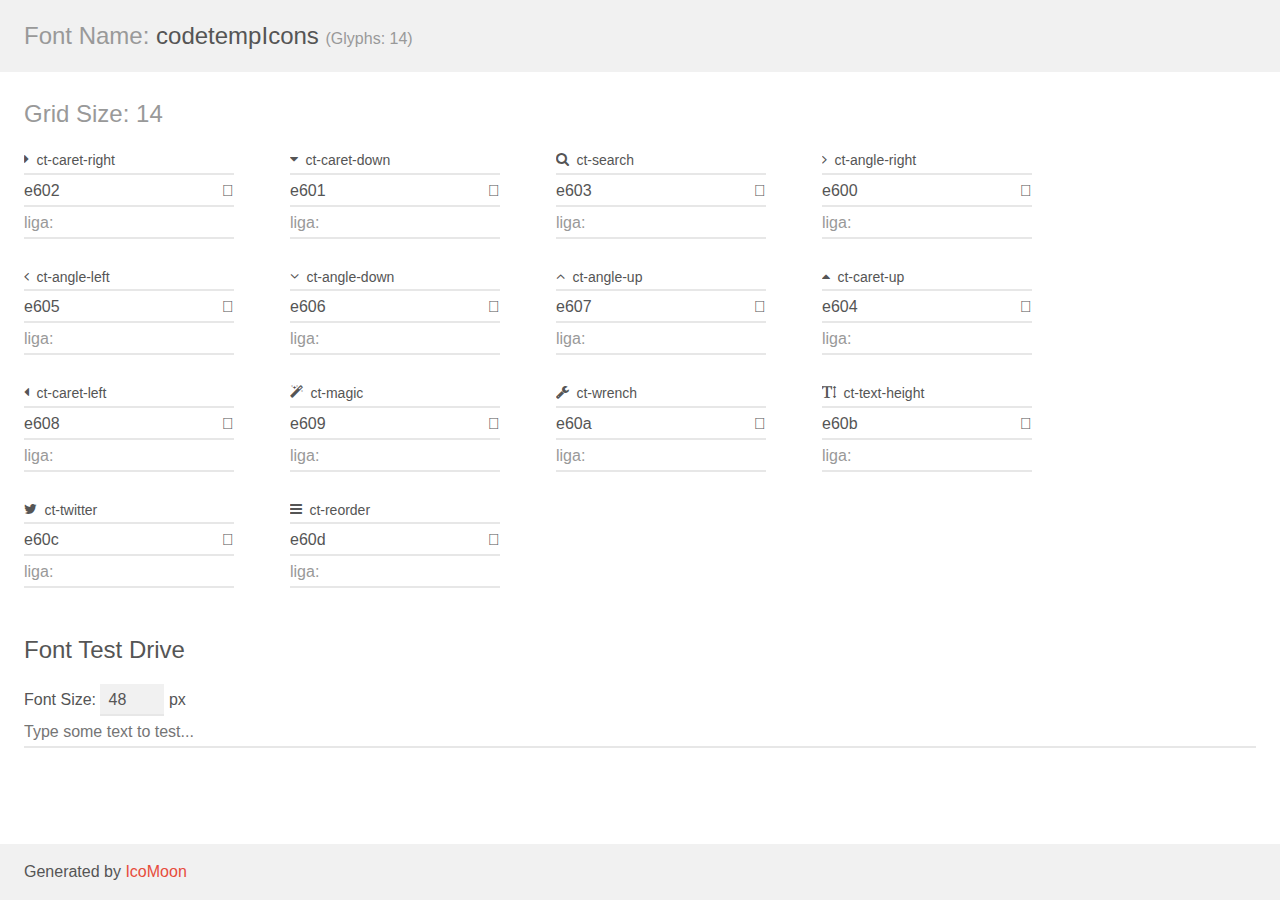
<file: core/css/codetempIcons/demo.html>
<!doctype html>
<html>
<head>
	<meta charset="utf-8">
	<title>IcoMoon Demo</title>
	<meta name="description" content="An Icon Font Generated By IcoMoon.io">
	<meta name="viewport" content="width=device-width">
	<link rel="stylesheet" href="demo-files/demo.css">
	<link rel="stylesheet" href="style.css">
	<!--[if lt IE 8]><!-->
	<link rel="stylesheet" href="ie7/ie7.css">
	<!--<![endif]-->
</head>
<body>
	<div class="bgc1 clearfix">
		<h1 class="mhmm mvm"><span class="fgc1">Font Name:</span> codetempIcons <small class="fgc1">(Glyphs:&nbsp;14)</small></h1>
	</div>
	<div class="clearfix mhl ptl">
		<h1 class="mvm mtn bshadow fgc1">Grid Size: 14</h1>
		<div class="glyph fs1">
			<div class="clearfix bshadow0 pbs">
				<span class="icon ct-caret-right"></span><span class="mls"> ct-caret-right</span>
			</div>
			<fieldset class="fs0 size1of1 clearfix">
				<input type="text" readonly value="e602" class="unit size1of2" />
				<input type="text" maxlength="1" readonly value="&#xe602;" class="unitRight size1of2 talign-right" />
			</fieldset>
			<div class="fs0 bshadow0 clearfix noLiga-false">
				<span class="unit pvs fgc1">liga: </span>
				<input type="text" readonly value="" class="liga unitRight" />
			</div>
		</div>
		<div class="glyph fs1">
			<div class="clearfix bshadow0 pbs">
				<span class="icon ct-caret-down"></span><span class="mls"> ct-caret-down</span>
			</div>
			<fieldset class="fs0 size1of1 clearfix">
				<input type="text" readonly value="e601" class="unit size1of2" />
				<input type="text" maxlength="1" readonly value="&#xe601;" class="unitRight size1of2 talign-right" />
			</fieldset>
			<div class="fs0 bshadow0 clearfix noLiga-false">
				<span class="unit pvs fgc1">liga: </span>
				<input type="text" readonly value="" class="liga unitRight" />
			</div>
		</div>
		<div class="glyph fs1">
			<div class="clearfix bshadow0 pbs">
				<span class="icon ct-search"></span><span class="mls"> ct-search</span>
			</div>
			<fieldset class="fs0 size1of1 clearfix">
				<input type="text" readonly value="e603" class="unit size1of2" />
				<input type="text" maxlength="1" readonly value="&#xe603;" class="unitRight size1of2 talign-right" />
			</fieldset>
			<div class="fs0 bshadow0 clearfix noLiga-false">
				<span class="unit pvs fgc1">liga: </span>
				<input type="text" readonly value="" class="liga unitRight" />
			</div>
		</div>
		<div class="glyph fs1">
			<div class="clearfix bshadow0 pbs">
				<span class="icon ct-angle-right"></span><span class="mls"> ct-angle-right</span>
			</div>
			<fieldset class="fs0 size1of1 clearfix">
				<input type="text" readonly value="e600" class="unit size1of2" />
				<input type="text" maxlength="1" readonly value="&#xe600;" class="unitRight size1of2 talign-right" />
			</fieldset>
			<div class="fs0 bshadow0 clearfix noLiga-false">
				<span class="unit pvs fgc1">liga: </span>
				<input type="text" readonly value="" class="liga unitRight" />
			</div>
		</div>
		<div class="glyph fs1">
			<div class="clearfix bshadow0 pbs">
				<span class="icon ct-angle-left"></span><span class="mls"> ct-angle-left</span>
			</div>
			<fieldset class="fs0 size1of1 clearfix">
				<input type="text" readonly value="e605" class="unit size1of2" />
				<input type="text" maxlength="1" readonly value="&#xe605;" class="unitRight size1of2 talign-right" />
			</fieldset>
			<div class="fs0 bshadow0 clearfix noLiga-false">
				<span class="unit pvs fgc1">liga: </span>
				<input type="text" readonly value="" class="liga unitRight" />
			</div>
		</div>
		<div class="glyph fs1">
			<div class="clearfix bshadow0 pbs">
				<span class="icon ct-angle-down"></span><span class="mls"> ct-angle-down</span>
			</div>
			<fieldset class="fs0 size1of1 clearfix">
				<input type="text" readonly value="e606" class="unit size1of2" />
				<input type="text" maxlength="1" readonly value="&#xe606;" class="unitRight size1of2 talign-right" />
			</fieldset>
			<div class="fs0 bshadow0 clearfix noLiga-false">
				<span class="unit pvs fgc1">liga: </span>
				<input type="text" readonly value="" class="liga unitRight" />
			</div>
		</div>
		<div class="glyph fs1">
			<div class="clearfix bshadow0 pbs">
				<span class="icon ct-angle-up"></span><span class="mls"> ct-angle-up</span>
			</div>
			<fieldset class="fs0 size1of1 clearfix">
				<input type="text" readonly value="e607" class="unit size1of2" />
				<input type="text" maxlength="1" readonly value="&#xe607;" class="unitRight size1of2 talign-right" />
			</fieldset>
			<div class="fs0 bshadow0 clearfix noLiga-false">
				<span class="unit pvs fgc1">liga: </span>
				<input type="text" readonly value="" class="liga unitRight" />
			</div>
		</div>
		<div class="glyph fs1">
			<div class="clearfix bshadow0 pbs">
				<span class="icon ct-caret-up"></span><span class="mls"> ct-caret-up</span>
			</div>
			<fieldset class="fs0 size1of1 clearfix">
				<input type="text" readonly value="e604" class="unit size1of2" />
				<input type="text" maxlength="1" readonly value="&#xe604;" class="unitRight size1of2 talign-right" />
			</fieldset>
			<div class="fs0 bshadow0 clearfix noLiga-false">
				<span class="unit pvs fgc1">liga: </span>
				<input type="text" readonly value="" class="liga unitRight" />
			</div>
		</div>
		<div class="glyph fs1">
			<div class="clearfix bshadow0 pbs">
				<span class="icon ct-caret-left"></span><span class="mls"> ct-caret-left</span>
			</div>
			<fieldset class="fs0 size1of1 clearfix">
				<input type="text" readonly value="e608" class="unit size1of2" />
				<input type="text" maxlength="1" readonly value="&#xe608;" class="unitRight size1of2 talign-right" />
			</fieldset>
			<div class="fs0 bshadow0 clearfix noLiga-false">
				<span class="unit pvs fgc1">liga: </span>
				<input type="text" readonly value="" class="liga unitRight" />
			</div>
		</div>
		<div class="glyph fs1">
			<div class="clearfix bshadow0 pbs">
				<span class="icon ct-magic"></span><span class="mls"> ct-magic</span>
			</div>
			<fieldset class="fs0 size1of1 clearfix">
				<input type="text" readonly value="e609" class="unit size1of2" />
				<input type="text" maxlength="1" readonly value="&#xe609;" class="unitRight size1of2 talign-right" />
			</fieldset>
			<div class="fs0 bshadow0 clearfix noLiga-false">
				<span class="unit pvs fgc1">liga: </span>
				<input type="text" readonly value="" class="liga unitRight" />
			</div>
		</div>
		<div class="glyph fs1">
			<div class="clearfix bshadow0 pbs">
				<span class="icon ct-wrench"></span><span class="mls"> ct-wrench</span>
			</div>
			<fieldset class="fs0 size1of1 clearfix">
				<input type="text" readonly value="e60a" class="unit size1of2" />
				<input type="text" maxlength="1" readonly value="&#xe60a;" class="unitRight size1of2 talign-right" />
			</fieldset>
			<div class="fs0 bshadow0 clearfix noLiga-false">
				<span class="unit pvs fgc1">liga: </span>
				<input type="text" readonly value="" class="liga unitRight" />
			</div>
		</div>
		<div class="glyph fs1">
			<div class="clearfix bshadow0 pbs">
				<span class="icon ct-text-height"></span><span class="mls"> ct-text-height</span>
			</div>
			<fieldset class="fs0 size1of1 clearfix">
				<input type="text" readonly value="e60b" class="unit size1of2" />
				<input type="text" maxlength="1" readonly value="&#xe60b;" class="unitRight size1of2 talign-right" />
			</fieldset>
			<div class="fs0 bshadow0 clearfix noLiga-false">
				<span class="unit pvs fgc1">liga: </span>
				<input type="text" readonly value="" class="liga unitRight" />
			</div>
		</div>
		<div class="glyph fs1">
			<div class="clearfix bshadow0 pbs">
				<span class="icon ct-twitter"></span><span class="mls"> ct-twitter</span>
			</div>
			<fieldset class="fs0 size1of1 clearfix">
				<input type="text" readonly value="e60c" class="unit size1of2" />
				<input type="text" maxlength="1" readonly value="&#xe60c;" class="unitRight size1of2 talign-right" />
			</fieldset>
			<div class="fs0 bshadow0 clearfix noLiga-false">
				<span class="unit pvs fgc1">liga: </span>
				<input type="text" readonly value="" class="liga unitRight" />
			</div>
		</div>
		<div class="glyph fs1">
			<div class="clearfix bshadow0 pbs">
				<span class="icon ct-reorder"></span><span class="mls"> ct-reorder</span>
			</div>
			<fieldset class="fs0 size1of1 clearfix">
				<input type="text" readonly value="e60d" class="unit size1of2" />
				<input type="text" maxlength="1" readonly value="&#xe60d;" class="unitRight size1of2 talign-right" />
			</fieldset>
			<div class="fs0 bshadow0 clearfix noLiga-false">
				<span class="unit pvs fgc1">liga: </span>
				<input type="text" readonly value="" class="liga unitRight" />
			</div>
		</div>
	</div>

	<!--[if gt IE 8]><!-->
	<div class="mhl clearfix mbl">
		<h1>Font Test Drive</h1>
		<label>
			Font Size: <input id="fontSize" type="number" class="textbox0 mbm"
			min="8" value="48" />
			px
		</label>
		<input id="testText" type="text" class="phl size1of1 mvl"
		placeholder="Type some text to test..." value=""/>
		</label>
		<div id="testDrive" class="icon">&nbsp;
		</div>
	</div>
	<!--<![endif]-->
	<div class="bgc1 clearfix">
		<p class="mhl">Generated by <a href="http://icomoon.io/app">IcoMoon</a></p>
	</div>

	<script src="demo-files/demo.js"></script>
</body>
</html>
</file>
<file: standard/css/fontAwesome/style.css>
@font-face {
	font-family: 'suppa_menu_icons';
	src:url('fonts/suppa_menu_icons.eot');
}
@font-face {
	font-family: 'suppa_menu_icons';
	src: url([data-uri]) format('woff'),
		 url([data-uri]) format('truetype');
	font-weight: normal;
	font-style: normal;
}

/* Use the following CSS code if you want to use data attributes for inserting your icons */
[data-icon]:before {
	font-family: 'suppa_menu_icons';
	content: attr(data-icon);
	speak: none;
	font-weight: normal;
	font-variant: normal;
	text-transform: none;
	line-height: 1;
	-webkit-font-smoothing: antialiased;
	-moz-osx-font-smoothing: grayscale;
}

/* Use the following CSS code if you want to have a class per icon */
/*
Instead of a list of all class selectors,
you can use the generic selector below, but it's slower:
[class*="suppa-"] {
*/
.suppa-caret-down, .suppa-caret-up, .suppa-angle-right, .suppa-caret-right, .suppa-search, .suppa-user, .suppa-envelope-alt, .suppa-file-text, .suppa-home, .suppa-glass, .suppa-music, .suppa-envelope, .suppa-heart, .suppa-star, .suppa-star-empty, .suppa-film, .suppa-th-large, .suppa-th, .suppa-th-list, .suppa-ok, .suppa-remove, .suppa-zoom-in, .suppa-zoom-out, .suppa-off, .suppa-signal, .suppa-cog, .suppa-volume-up, .suppa-volume-down, .suppa-volume-off, .suppa-headphones, .suppa-flag, .suppa-lock, .suppa-list-alt, .suppa-refresh, .suppa-repeat, .suppa-play-circle, .suppa-inbox, .suppa-upload, .suppa-download, .suppa-road, .suppa-download-alt, .suppa-time, .suppa-file, .suppa-trash, .suppa-qrcode, .suppa-barcode, .suppa-tag, .suppa-tags, .suppa-book, .suppa-bookmark, .suppa-print, .suppa-camera, .suppa-font, .suppa-bold, .suppa-italic, .suppa-text-height, .suppa-text-width, .suppa-align-left, .suppa-align-center, .suppa-align-right, .suppa-align-justify, .suppa-list, .suppa-indent-left, .suppa-forward, .suppa-stop, .suppa-fast-forward, .suppa-pause, .suppa-play, .suppa-backward, .suppa-fast-backward, .suppa-step-backward, .suppa-move, .suppa-check, .suppa-share, .suppa-edit, .suppa-tint, .suppa-adjust, .suppa-map-marker, .suppa-pencil, .suppa-picture, .suppa-facetime-video, .suppa-indent-right, .suppa-step-forward, .suppa-eject, .suppa-chevron-left, .suppa-chevron-right, .suppa-plus-sign, .suppa-remove-sign, .suppa-minus-sign, .suppa-ok-sign, .suppa-question-sign, .suppa-info-sign, .suppa-screenshot, .suppa-remove-circle, .suppa-ok-circle, .suppa-ban-circle, .suppa-arrow-left, .suppa-arrow-right, .suppa-arrow-up, .suppa-arrow-down, .suppa-share-alt, .suppa-chevron-down, .suppa-chevron-up, .suppa-magnet, .suppa-comment, .suppa-random, .suppa-calendar, .suppa-plane, .suppa-warning-sign, .suppa-eye-close, .suppa-eye-open, .suppa-fire, .suppa-leaf, .suppa-gift, .suppa-exclamation-sign, .suppa-asterisk, .suppa-minus, .suppa-plus, .suppa-resize-small, .suppa-resize-full, .suppa-retweet, .suppa-shopping-cart, .suppa-folder-close, .suppa-resize-vertical, .suppa-folder-open, .suppa-resize-horizontal, .suppa-bar-chart, .suppa-twitter-sign, .suppa-facebook-sign, .suppa-camera-retro, .suppa-key, .suppa-cogs, .suppa-comments, .suppa-thumbs-up, .suppa-thumbs-down, .suppa-star-half, .suppa-heart-empty, .suppa-signout, .suppa-linkedin-sign, .suppa-bullhorn, .suppa-hdd, .suppa-rss, .suppa-credit, .suppa-unlock, .suppa-github, .suppa-facebook, .suppa-twitter, .suppa-phone-sign, .suppa-bookmark-empty, .suppa-check-empty, .suppa-phone, .suppa-lemon, .suppa-upload-alt, .suppa-github-sign, .suppa-trophy, .suppa-external-link, .suppa-pushpin, .suppa-signin, .suppa-cloud, .suppa-group, .suppa-link, .suppa-bell, .suppa-certificate, .suppa-hand-right, .suppa-hand-left, .suppa-hand-up, .suppa-hand-down, .suppa-circle-arrow-left, .suppa-circle-arrow-right, .suppa-circle-arrow-up, .suppa-circle-arrow-down, .suppa-globe, .suppa-wrench, .suppa-tasks, .suppa-filter, .suppa-briefcase, .suppa-fullscreen, .suppa-beaker, .suppa-cut, .suppa-copy, .suppa-paper-clip, .suppa-save, .suppa-sign-blank, .suppa-list-ul, .suppa-list-ol, .suppa-strikethrough, .suppa-underline, .suppa-table, .suppa-magic, .suppa-truck, .suppa-pinterest, .suppa-pinterest-sign, .suppa-reorder, .suppa-google-plus-sign, .suppa-money, .suppa-linkedin, .suppa-undo, .suppa-legal, .suppa-dashboard, .suppa-comment-alt, .suppa-comments-alt, .suppa-bolt, .suppa-sitemap, .suppa-umbrella, .suppa-paste, .suppa-google-plus, .suppa-columns, .suppa-sort, .suppa-sort-down, .suppa-sort-up, .suppa-caret-left, .suppa-lightbulb, .suppa-exchange, .suppa-cloud-download, .suppa-cloud-upload, .suppa-user-md, .suppa-stethoscope, .suppa-suitcase, .suppa-bell-alt, .suppa-coffee, .suppa-food, .suppa-file-alt, .suppa-building, .suppa-hospital, .suppa-ambulance, .suppa-medkit, .suppa-fighter-jet, .suppa-beer, .suppa-h-sign, .suppa-plus-sign-2, .suppa-angle-up, .suppa-angle-down, .suppa-desktop, .suppa-laptop, .suppa-tablet, .suppa-mobile, .suppa-circle-blank, .suppa-quote-left, .suppa-quote-right, .suppa-spinner, .suppa-circle, .suppa-reply, .suppa-github-alt, .suppa-double-angle-left, .suppa-double-angle-right, .suppa-double-angle-up, .suppa-double-angle-down, .suppa-angle-left, .suppa-folder-close-alt, .suppa-folder-open-alt, .suppa-expand-alt, .suppa-collapse-alt, .suppa-smile, .suppa-frown, .suppa-meh, .suppa-gamepad, .suppa-keyboard, .suppa-flag-alt, .suppa-flag-checkered, .suppa-terminal, .suppa-code, .suppa-reply-all, .suppa-star-half-full, .suppa-location-arrow, .suppa-crop, .suppa-code-fork, .suppa-unlink, .suppa-question, .suppa-info, .suppa-exclamation, .suppa-superscript, .suppa-subscript, .suppa-eraser, .suppa-puzzle, .suppa-microphone, .suppa-microphone-off, .suppa-shield, .suppa-calendar-empty, .suppa-fire-extinguisher, .suppa-rocket, .suppa-maxcdn, .suppa-chevron-sign-left, .suppa-chevron-sign-right, .suppa-chevron-sign-up, .suppa-chevron-sign-down, .suppa-html5, .suppa-css3, .suppa-anchor, .suppa-unlock-alt, .suppa-bullseye, .suppa-ellipsis-horizontal, .suppa-ellipsis-vertical, .suppa-rss-sign, .suppa-play-sign, .suppa-ticket, .suppa-minus-sign-alt, .suppa-check-minus, .suppa-level-up, .suppa-level-down, .suppa-check-sign, .suppa-edit-sign, .suppa-external-link-sign, .suppa-share-sign, .suppa-compass, .suppa-collapse, .suppa-thumbs-down-2, .suppa-youtube-sign, .suppa-youtube, .suppa-xing, .suppa-xing-sign, .suppa-youtube-play, .suppa-dropbox, .suppa-stackexchange, .suppa-instagram, .suppa-flickr, .suppa-adn, .suppa-bitbucket, .suppa-bitbucket-sign, .suppa-tumblr, .suppa-tumblr-sign, .suppa-long-arrow-down, .suppa-long-arrow-up, .suppa-long-arrow-left, .suppa-long-arrow-right, .suppa-apple, .suppa-windows, .suppa-android, .suppa-linux, .suppa-dribbble, .suppa-skype, .suppa-foursquare, .suppa-trello, .suppa-female, .suppa-male, .suppa-gittip, .suppa-sun, .suppa-moon, .suppa-archive, .suppa-bug, .suppa-vk, .suppa-weibo, .suppa-renren, .suppa-sort-by-alphabet, .suppa-sort-by-alphabet-alt, .suppa-sort-by-attributes, .suppa-sort-by-attributes-alt, .suppa-sort-by-order, .suppa-sort-by-order-alt, .suppa-thumbs-up-2, .suppa-collapse-top, .suppa-expand, .suppa-euro, .suppa-gbp, .suppa-dollar, .suppa-rupee, .suppa-yen, .suppa-renminbi, .suppa-won, .suppa-bitcoin, .suppa-file-2 {
	font-family: 'suppa_menu_icons';
	speak: none;
	font-style: normal;
	font-weight: normal;
	font-variant: normal;
	text-transform: none;
	line-height: 1;
	-webkit-font-smoothing: antialiased;
}
.suppa-caret-down:before {
	content: "\25bc";
}
.suppa-caret-up:before {
	content: "\25b2";
}
.suppa-angle-right:before {
	content: "\276d";
}
.suppa-caret-right:before {
	content: "\25b8";
}
.suppa-search:before {
	content: "\279d";
}
.suppa-user:before {
	content: "\271a";
}
.suppa-envelope-alt:before {
	content: "\260e";
}
.suppa-file-text:before {
	content: "\25a4";
}
.suppa-home:before {
	content: "\27f0";
}
.suppa-glass:before {
	content: "\f000";
}
.suppa-music:before {
	content: "\f001";
}
.suppa-envelope:before {
	content: "\f003";
}
.suppa-heart:before {
	content: "\f004";
}
.suppa-star:before {
	content: "\f005";
}
.suppa-star-empty:before {
	content: "\f006";
}
.suppa-film:before {
	content: "\f008";
}
.suppa-th-large:before {
	content: "\f009";
}
.suppa-th:before {
	content: "\f00a";
}
.suppa-th-list:before {
	content: "\f00b";
}
.suppa-ok:before {
	content: "\f00c";
}
.suppa-remove:before {
	content: "\f00d";
}
.suppa-zoom-in:before {
	content: "\f00e";
}
.suppa-zoom-out:before {
	content: "\f010";
}
.suppa-off:before {
	content: "\f011";
}
.suppa-signal:before {
	content: "\f012";
}
.suppa-cog:before {
	content: "\f013";
}
.suppa-volume-up:before {
	content: "\f028";
}
.suppa-volume-down:before {
	content: "\f027";
}
.suppa-volume-off:before {
	content: "\f026";
}
.suppa-headphones:before {
	content: "\f025";
}
.suppa-flag:before {
	content: "\f024";
}
.suppa-lock:before {
	content: "\f023";
}
.suppa-list-alt:before {
	content: "\f022";
}
.suppa-refresh:before {
	content: "\f021";
}
.suppa-repeat:before {
	content: "\f01e";
}
.suppa-play-circle:before {
	content: "\f01d";
}
.suppa-inbox:before {
	content: "\f01c";
}
.suppa-upload:before {
	content: "\f01b";
}
.suppa-download:before {
	content: "\f01a";
}
.suppa-road:before {
	content: "\f018";
}
.suppa-download-alt:before {
	content: "\f019";
}
.suppa-time:before {
	content: "\f017";
}
.suppa-file:before {
	content: "\f016";
}
.suppa-trash:before {
	content: "\f014";
}
.suppa-qrcode:before {
	content: "\f029";
}
.suppa-barcode:before {
	content: "\f02a";
}
.suppa-tag:before {
	content: "\f02b";
}
.suppa-tags:before {
	content: "\f02c";
}
.suppa-book:before {
	content: "\f02d";
}
.suppa-bookmark:before {
	content: "\f02e";
}
.suppa-print:before {
	content: "\f02f";
}
.suppa-camera:before {
	content: "\f030";
}
.suppa-font:before {
	content: "\f031";
}
.suppa-bold:before {
	content: "\f032";
}
.suppa-italic:before {
	content: "\f033";
}
.suppa-text-height:before {
	content: "\f034";
}
.suppa-text-width:before {
	content: "\f035";
}
.suppa-align-left:before {
	content: "\f036";
}
.suppa-align-center:before {
	content: "\f037";
}
.suppa-align-right:before {
	content: "\f038";
}
.suppa-align-justify:before {
	content: "\f039";
}
.suppa-list:before {
	content: "\f03a";
}
.suppa-indent-left:before {
	content: "\f03b";
}
.suppa-forward:before {
	content: "\f04e";
}
.suppa-stop:before {
	content: "\f04d";
}
.suppa-fast-forward:before {
	content: "\f050";
}
.suppa-pause:before {
	content: "\f04c";
}
.suppa-play:before {
	content: "\f04b";
}
.suppa-backward:before {
	content: "\f04a";
}
.suppa-fast-backward:before {
	content: "\f049";
}
.suppa-step-backward:before {
	content: "\f048";
}
.suppa-move:before {
	content: "\f047";
}
.suppa-check:before {
	content: "\f046";
}
.suppa-share:before {
	content: "\f045";
}
.suppa-edit:before {
	content: "\f044";
}
.suppa-tint:before {
	content: "\f043";
}
.suppa-adjust:before {
	content: "\f042";
}
.suppa-map-marker:before {
	content: "\f041";
}
.suppa-pencil:before {
	content: "\f040";
}
.suppa-picture:before {
	content: "\f03e";
}
.suppa-facetime-video:before {
	content: "\f03d";
}
.suppa-indent-right:before {
	content: "\f03c";
}
.suppa-step-forward:before {
	content: "\f051";
}
.suppa-eject:before {
	content: "\f052";
}
.suppa-chevron-left:before {
	content: "\f053";
}
.suppa-chevron-right:before {
	content: "\f054";
}
.suppa-plus-sign:before {
	content: "\f055";
}
.suppa-remove-sign:before {
	content: "\f057";
}
.suppa-minus-sign:before {
	content: "\f056";
}
.suppa-ok-sign:before {
	content: "\f058";
}
.suppa-question-sign:before {
	content: "\f059";
}
.suppa-info-sign:before {
	content: "\f05a";
}
.suppa-screenshot:before {
	content: "\f05b";
}
.suppa-remove-circle:before {
	content: "\f05c";
}
.suppa-ok-circle:before {
	content: "\f05d";
}
.suppa-ban-circle:before {
	content: "\f05e";
}
.suppa-arrow-left:before {
	content: "\f060";
}
.suppa-arrow-right:before {
	content: "\f061";
}
.suppa-arrow-up:before {
	content: "\f062";
}
.suppa-arrow-down:before {
	content: "\f063";
}
.suppa-share-alt:before {
	content: "\f064";
}
.suppa-chevron-down:before {
	content: "\f078";
}
.suppa-chevron-up:before {
	content: "\f077";
}
.suppa-magnet:before {
	content: "\f076";
}
.suppa-comment:before {
	content: "\f075";
}
.suppa-random:before {
	content: "\f074";
}
.suppa-calendar:before {
	content: "\f073";
}
.suppa-plane:before {
	content: "\f072";
}
.suppa-warning-sign:before {
	content: "\f071";
}
.suppa-eye-close:before {
	content: "\f070";
}
.suppa-eye-open:before {
	content: "\f06e";
}
.suppa-fire:before {
	content: "\f06d";
}
.suppa-leaf:before {
	content: "\f06c";
}
.suppa-gift:before {
	content: "\f06b";
}
.suppa-exclamation-sign:before {
	content: "\f06a";
}
.suppa-asterisk:before {
	content: "\f069";
}
.suppa-minus:before {
	content: "\f068";
}
.suppa-plus:before {
	content: "\f067";
}
.suppa-resize-small:before {
	content: "\f066";
}
.suppa-resize-full:before {
	content: "\f065";
}
.suppa-retweet:before {
	content: "\f079";
}
.suppa-shopping-cart:before {
	content: "\f07a";
}
.suppa-folder-close:before {
	content: "\f07b";
}
.suppa-resize-vertical:before {
	content: "\f07d";
}
.suppa-folder-open:before {
	content: "\f07c";
}
.suppa-resize-horizontal:before {
	content: "\f07e";
}
.suppa-bar-chart:before {
	content: "\f080";
}
.suppa-twitter-sign:before {
	content: "\f081";
}
.suppa-facebook-sign:before {
	content: "\f082";
}
.suppa-camera-retro:before {
	content: "\f083";
}
.suppa-key:before {
	content: "\f084";
}
.suppa-cogs:before {
	content: "\f085";
}
.suppa-comments:before {
	content: "\f086";
}
.suppa-thumbs-up:before {
	content: "\f087";
}
.suppa-thumbs-down:before {
	content: "\f088";
}
.suppa-star-half:before {
	content: "\f089";
}
.suppa-heart-empty:before {
	content: "\f08a";
}
.suppa-signout:before {
	content: "\f08b";
}
.suppa-linkedin-sign:before {
	content: "\f08c";
}
.suppa-bullhorn:before {
	content: "\f0a1";
}
.suppa-hdd:before {
	content: "\f0a0";
}
.suppa-rss:before {
	content: "\f09e";
}
.suppa-credit:before {
	content: "\f09d";
}
.suppa-unlock:before {
	content: "\f09c";
}
.suppa-github:before {
	content: "\f09b";
}
.suppa-facebook:before {
	content: "\f09a";
}
.suppa-twitter:before {
	content: "\f099";
}
.suppa-phone-sign:before {
	content: "\f098";
}
.suppa-bookmark-empty:before {
	content: "\f097";
}
.suppa-check-empty:before {
	content: "\f096";
}
.suppa-phone:before {
	content: "\f095";
}
.suppa-lemon:before {
	content: "\f094";
}
.suppa-upload-alt:before {
	content: "\f093";
}
.suppa-github-sign:before {
	content: "\f092";
}
.suppa-trophy:before {
	content: "\f091";
}
.suppa-external-link:before {
	content: "\f08e";
}
.suppa-pushpin:before {
	content: "\f08d";
}
.suppa-signin:before {
	content: "\f090";
}
.suppa-cloud:before {
	content: "\f0c2";
}
.suppa-group:before {
	content: "\f0c0";
}
.suppa-link:before {
	content: "\f0c1";
}
.suppa-bell:before {
	content: "\f0a2";
}
.suppa-certificate:before {
	content: "\f0a3";
}
.suppa-hand-right:before {
	content: "\f0a4";
}
.suppa-hand-left:before {
	content: "\f0a5";
}
.suppa-hand-up:before {
	content: "\f0a6";
}
.suppa-hand-down:before {
	content: "\f0a7";
}
.suppa-circle-arrow-left:before {
	content: "\f0a8";
}
.suppa-circle-arrow-right:before {
	content: "\f0a9";
}
.suppa-circle-arrow-up:before {
	content: "\f0aa";
}
.suppa-circle-arrow-down:before {
	content: "\f0ab";
}
.suppa-globe:before {
	content: "\f0ac";
}
.suppa-wrench:before {
	content: "\f0ad";
}
.suppa-tasks:before {
	content: "\f0ae";
}
.suppa-filter:before {
	content: "\f0b0";
}
.suppa-briefcase:before {
	content: "\f0b1";
}
.suppa-fullscreen:before {
	content: "\f0b2";
}
.suppa-beaker:before {
	content: "\f0c3";
}
.suppa-cut:before {
	content: "\f0c4";
}
.suppa-copy:before {
	content: "\f0c5";
}
.suppa-paper-clip:before {
	content: "\f0c6";
}
.suppa-save:before {
	content: "\f0c7";
}
.suppa-sign-blank:before {
	content: "\f0c8";
}
.suppa-list-ul:before {
	content: "\f0ca";
}
.suppa-list-ol:before {
	content: "\f0cb";
}
.suppa-strikethrough:before {
	content: "\f0cc";
}
.suppa-underline:before {
	content: "\f0cd";
}
.suppa-table:before {
	content: "\f0ce";
}
.suppa-magic:before {
	content: "\f0d0";
}
.suppa-truck:before {
	content: "\f0d1";
}
.suppa-pinterest:before {
	content: "\f0d2";
}
.suppa-pinterest-sign:before {
	content: "\f0d3";
}
.suppa-reorder:before {
	content: "\2630";
}
.suppa-google-plus-sign:before {
	content: "\f0d4";
}
.suppa-money:before {
	content: "\f0d6";
}
.suppa-linkedin:before {
	content: "\f0e1";
}
.suppa-undo:before {
	content: "\f0e2";
}
.suppa-legal:before {
	content: "\f0e3";
}
.suppa-dashboard:before {
	content: "\f0e4";
}
.suppa-comment-alt:before {
	content: "\f0e5";
}
.suppa-comments-alt:before {
	content: "\f0e6";
}
.suppa-bolt:before {
	content: "\f0e7";
}
.suppa-sitemap:before {
	content: "\f0e8";
}
.suppa-umbrella:before {
	content: "\f0e9";
}
.suppa-paste:before {
	content: "\f0ea";
}
.suppa-google-plus:before {
	content: "\f0d5";
}
.suppa-columns:before {
	content: "\f0db";
}
.suppa-sort:before {
	content: "\f0dc";
}
.suppa-sort-down:before {
	content: "\f0dd";
}
.suppa-sort-up:before {
	content: "\f0de";
}
.suppa-caret-left:before {
	content: "\f0d9";
}
.suppa-lightbulb:before {
	content: "\f0eb";
}
.suppa-exchange:before {
	content: "\f0ec";
}
.suppa-cloud-download:before {
	content: "\f0ed";
}
.suppa-cloud-upload:before {
	content: "\f0ee";
}
.suppa-user-md:before {
	content: "\f0f0";
}
.suppa-stethoscope:before {
	content: "\f0f1";
}
.suppa-suitcase:before {
	content: "\f0f2";
}
.suppa-bell-alt:before {
	content: "\f0f3";
}
.suppa-coffee:before {
	content: "\f0f4";
}
.suppa-food:before {
	content: "\f0f5";
}
.suppa-file-alt:before {
	content: "\f0f6";
}
.suppa-building:before {
	content: "\f0f7";
}
.suppa-hospital:before {
	content: "\f0f8";
}
.suppa-ambulance:before {
	content: "\f0f9";
}
.suppa-medkit:before {
	content: "\f0fa";
}
.suppa-fighter-jet:before {
	content: "\f0fb";
}
.suppa-beer:before {
	content: "\f0fc";
}
.suppa-h-sign:before {
	content: "\f0fd";
}
.suppa-plus-sign-2:before {
	content: "\f0fe";
}
.suppa-angle-up:before {
	content: "\f106";
}
.suppa-angle-down:before {
	content: "\f107";
}
.suppa-desktop:before {
	content: "\f108";
}
.suppa-laptop:before {
	content: "\f109";
}
.suppa-tablet:before {
	content: "\f10a";
}
.suppa-mobile:before {
	content: "\f10b";
}
.suppa-circle-blank:before {
	content: "\f10c";
}
.suppa-quote-left:before {
	content: "\f10d";
}
.suppa-quote-right:before {
	content: "\f10e";
}
.suppa-spinner:before {
	content: "\f110";
}
.suppa-circle:before {
	content: "\f111";
}
.suppa-reply:before {
	content: "\f112";
}
.suppa-github-alt:before {
	content: "\f113";
}
.suppa-double-angle-left:before {
	content: "\f100";
}
.suppa-double-angle-right:before {
	content: "\f101";
}
.suppa-double-angle-up:before {
	content: "\f102";
}
.suppa-double-angle-down:before {
	content: "\f103";
}
.suppa-angle-left:before {
	content: "\f104";
}
.suppa-folder-close-alt:before {
	content: "\f114";
}
.suppa-folder-open-alt:before {
	content: "\f115";
}
.suppa-expand-alt:before {
	content: "\f116";
}
.suppa-collapse-alt:before {
	content: "\f117";
}
.suppa-smile:before {
	content: "\f118";
}
.suppa-frown:before {
	content: "\f119";
}
.suppa-meh:before {
	content: "\f11a";
}
.suppa-gamepad:before {
	content: "\f11b";
}
.suppa-keyboard:before {
	content: "\f11c";
}
.suppa-flag-alt:before {
	content: "\f11d";
}
.suppa-flag-checkered:before {
	content: "\f11e";
}
.suppa-terminal:before {
	content: "\f120";
}
.suppa-code:before {
	content: "\f121";
}
.suppa-reply-all:before {
	content: "\f122";
}
.suppa-star-half-full:before {
	content: "\f123";
}
.suppa-location-arrow:before {
	content: "\f124";
}
.suppa-crop:before {
	content: "\f125";
}
.suppa-code-fork:before {
	content: "\f126";
}
.suppa-unlink:before {
	content: "\f127";
}
.suppa-question:before {
	content: "\f128";
}
.suppa-info:before {
	content: "\f129";
}
.suppa-exclamation:before {
	content: "\f12a";
}
.suppa-superscript:before {
	content: "\f12b";
}
.suppa-subscript:before {
	content: "\f12c";
}
.suppa-eraser:before {
	content: "\f12d";
}
.suppa-puzzle:before {
	content: "\f12e";
}
.suppa-microphone:before {
	content: "\f130";
}
.suppa-microphone-off:before {
	content: "\f131";
}
.suppa-shield:before {
	content: "\f132";
}
.suppa-calendar-empty:before {
	content: "\f133";
}
.suppa-fire-extinguisher:before {
	content: "\f134";
}
.suppa-rocket:before {
	content: "\f135";
}
.suppa-maxcdn:before {
	content: "\f136";
}
.suppa-chevron-sign-left:before {
	content: "\f137";
}
.suppa-chevron-sign-right:before {
	content: "\f138";
}
.suppa-chevron-sign-up:before {
	content: "\f139";
}
.suppa-chevron-sign-down:before {
	content: "\f13a";
}
.suppa-html5:before {
	content: "\f13b";
}
.suppa-css3:before {
	content: "\f13c";
}
.suppa-anchor:before {
	content: "\f13d";
}
.suppa-unlock-alt:before {
	content: "\f13e";
}
.suppa-bullseye:before {
	content: "\f140";
}
.suppa-ellipsis-horizontal:before {
	content: "\f141";
}
.suppa-ellipsis-vertical:before {
	content: "\f142";
}
.suppa-rss-sign:before {
	content: "\f143";
}
.suppa-play-sign:before {
	content: "\f144";
}
.suppa-ticket:before {
	content: "\f145";
}
.suppa-minus-sign-alt:before {
	content: "\f146";
}
.suppa-check-minus:before {
	content: "\f147";
}
.suppa-level-up:before {
	content: "\f148";
}
.suppa-level-down:before {
	content: "\f149";
}
.suppa-check-sign:before {
	content: "\f14a";
}
.suppa-edit-sign:before {
	content: "\f14b";
}
.suppa-external-link-sign:before {
	content: "\f14c";
}
.suppa-share-sign:before {
	content: "\f14d";
}
.suppa-compass:before {
	content: "\f14e";
}
.suppa-collapse:before {
	content: "\f150";
}
.suppa-thumbs-down-2:before {
	content: "\f165";
}
.suppa-youtube-sign:before {
	content: "\f166";
}
.suppa-youtube:before {
	content: "\f167";
}
.suppa-xing:before {
	content: "\f168";
}
.suppa-xing-sign:before {
	content: "\f169";
}
.suppa-youtube-play:before {
	content: "\f16a";
}
.suppa-dropbox:before {
	content: "\f16b";
}
.suppa-stackexchange:before {
	content: "\f16c";
}
.suppa-instagram:before {
	content: "\f16d";
}
.suppa-flickr:before {
	content: "\f16e";
}
.suppa-adn:before {
	content: "\f170";
}
.suppa-bitbucket:before {
	content: "\f171";
}
.suppa-bitbucket-sign:before {
	content: "\f172";
}
.suppa-tumblr:before {
	content: "\f173";
}
.suppa-tumblr-sign:before {
	content: "\f174";
}
.suppa-long-arrow-down:before {
	content: "\f175";
}
.suppa-long-arrow-up:before {
	content: "\f176";
}
.suppa-long-arrow-left:before {
	content: "\f177";
}
.suppa-long-arrow-right:before {
	content: "\f178";
}
.suppa-apple:before {
	content: "\f179";
}
.suppa-windows:before {
	content: "\f17a";
}
.suppa-android:before {
	content: "\f17b";
}
.suppa-linux:before {
	content: "\f17c";
}
.suppa-dribbble:before {
	content: "\f17d";
}
.suppa-skype:before {
	content: "\f17e";
}
.suppa-foursquare:before {
	content: "\f180";
}
.suppa-trello:before {
	content: "\f181";
}
.suppa-female:before {
	content: "\f182";
}
.suppa-male:before {
	content: "\f183";
}
.suppa-gittip:before {
	content: "\f184";
}
.suppa-sun:before {
	content: "\f185";
}
.suppa-moon:before {
	content: "\f186";
}
.suppa-archive:before {
	content: "\f187";
}
.suppa-bug:before {
	content: "\f188";
}
.suppa-vk:before {
	content: "\f189";
}
.suppa-weibo:before {
	content: "\f18a";
}
.suppa-renren:before {
	content: "\f18b";
}
.suppa-sort-by-alphabet:before {
	content: "\f15d";
}
.suppa-sort-by-alphabet-alt:before {
	content: "\f15e";
}
.suppa-sort-by-attributes:before {
	content: "\f160";
}
.suppa-sort-by-attributes-alt:before {
	content: "\f161";
}
.suppa-sort-by-order:before {
	content: "\f162";
}
.suppa-sort-by-order-alt:before {
	content: "\f163";
}
.suppa-thumbs-up-2:before {
	content: "\f164";
}
.suppa-collapse-top:before {
	content: "\f151";
}
.suppa-expand:before {
	content: "\f152";
}
.suppa-euro:before {
	content: "\f153";
}
.suppa-gbp:before {
	content: "\f154";
}
.suppa-dollar:before {
	content: "\f155";
}
.suppa-rupee:before {
	content: "\f156";
}
.suppa-yen:before {
	content: "\f157";
}
.suppa-renminbi:before {
	content: "\f158";
}
.suppa-won:before {
	content: "\f159";
}
.suppa-bitcoin:before {
	content: "\f15a";
}
.suppa-file-2:before {
	content: "\f15b";
}
</file>
<file: core/css/codetempIcons/demo-files/demo.css>
body {
	padding: 0;
	margin: 0;
	font-family: sans-serif;
	font-size: 1em;
	line-height: 1.5;
	color: #555;
	background: #fff;
}
h1 {
	font-size: 1.5em;
	font-weight: normal;
}
small {
	font-size: .66666667em;
}
a {
	color: #e74c3c;
	text-decoration: none;
}
a:hover, a:focus {
	box-shadow: 0 1px #e74c3c;
}
.bshadow0, input {
	box-shadow: inset 0 -2px #e7e7e7;
}
input:hover {
	box-shadow: inset 0 -2px #ccc;
}
input, fieldset {
	font-size: 1em;
	margin: 0;
	padding: 0;
	border: 0;
}
input {
	color: inherit;
	line-height: 1.5;
	height: 1.5em;
	padding: .25em 0;
}
input:focus {
	outline: none;
	box-shadow: inset 0 -2px #449fdb;
}
.glyph {
	font-size: 16px;
	width: 15em;
	padding-bottom: 1em;
	margin-right: 4em;
	margin-bottom: 1em;
	float: left;
	overflow: hidden;
}
.liga {
	width: 80%;
	width: calc(100% - 2.5em);
}
.talign-right {
	text-align: right;
}
.talign-center {
	text-align: center;
}
.bgc1 {
	background: #f1f1f1;
}
.fgc1 {
	color: #999;
}
.fgc0 {
	color: #000;
}
p {
	margin-top: 1em;
	margin-bottom: 1em;
}
.mvm {
	margin-top: .75em;
	margin-bottom: .75em;
}
.mtn {
	margin-top: 0;
}
.mtl, .mal {
	margin-top: 1.5em;
}
.mbl, .mal {
	margin-bottom: 1.5em;
}
.mal, .mhl {
	margin-left: 1.5em;
	margin-right: 1.5em;
}
.mhmm {
	margin-left: 1em;
	margin-right: 1em;
}
.mls {
	margin-left: .25em;
}
.ptl {
	padding-top: 1.5em;
}
.pbs, .pvs {
	padding-bottom: .25em;
}
.pvs, .pts {
	padding-top: .25em;
}
.clearfix {
	zoom: 1;
}
.unit {
	float: left;
}
.unitRight {
	float: right;
}
.size1of2 {
	width: 50%;
}
.size1of1 {
	width: 100%;
}
.clearfix:before, .clearfix:after {
	content: " ";
	display: table;
}
.clearfix:after {
	clear: both;
}
.noLiga-true {
	display: none;
}
.textbox0 {
	width: 3em;
	background: #f1f1f1;
	padding: .25em .5em;
	line-height: 1.5;
	height: 1.5em;
}
#testDrive {
	padding-top: 24px;
}
.fs0 {
	font-size: 16px;
}
.fs1 {
	font-size: 14px;
}
</file>
<file: core/css/codetempIcons/style.css>
@font-face {
	font-family: 'codetempIcons';
	src: url('fonts/codetempIcons.eot');
}
@font-face {
	font-family: 'codetempIcons';
	src: url([data-uri]) format('truetype'),
		 url([data-uri]) format('woff');
	font-weight: normal;
	font-style: normal;
}

.icon {
	font-family: 'codetempIcons';
	speak: none;
	font-style: normal;
	font-weight: normal;
	font-variant: normal;
	text-transform: none;
	line-height: 1;

	/* Better Font Rendering =========== */
	-webkit-font-smoothing: antialiased;
	-moz-osx-font-smoothing: grayscale;
}

.ct-caret-right:before {
	content: "\e602";
}
.ct-caret-down:before {
	content: "\e601";
}
.ct-search:before {
	content: "\e603";
}
.ct-angle-right:before {
	content: "\e600";
}
.ct-angle-left:before {
	content: "\e605";
}
.ct-angle-down:before {
	content: "\e606";
}
.ct-angle-up:before {
	content: "\e607";
}
.ct-caret-up:before {
	content: "\e604";
}
.ct-caret-left:before {
	content: "\e608";
}
.ct-magic:before {
	content: "\e609";
}
.ct-wrench:before {
	content: "\e60a";
}
.ct-text-height:before {
	content: "\e60b";
}
.ct-twitter:before {
	content: "\e60c";
}
.ct-reorder:before {
	content: "\e60d";
}
</file>
<file: core/css/codetempIcons/ie7/ie7.css>
.ct-caret-right {
	*zoom: expression(this.runtimeStyle['zoom'] = '1', this.innerHTML = '&#xe602;');
}
.ct-caret-down {
	*zoom: expression(this.runtimeStyle['zoom'] = '1', this.innerHTML = '&#xe601;');
}
.ct-search {
	*zoom: expression(this.runtimeStyle['zoom'] = '1', this.innerHTML = '&#xe603;');
}
.ct-angle-right {
	*zoom: expression(this.runtimeStyle['zoom'] = '1', this.innerHTML = '&#xe600;');
}
.ct-angle-left {
	*zoom: expression(this.runtimeStyle['zoom'] = '1', this.innerHTML = '&#xe605;');
}
.ct-angle-down {
	*zoom: expression(this.runtimeStyle['zoom'] = '1', this.innerHTML = '&#xe606;');
}
.ct-angle-up {
	*zoom: expression(this.runtimeStyle['zoom'] = '1', this.innerHTML = '&#xe607;');
}
.ct-caret-up {
	*zoom: expression(this.runtimeStyle['zoom'] = '1', this.innerHTML = '&#xe604;');
}
.ct-caret-left {
	*zoom: expression(this.runtimeStyle['zoom'] = '1', this.innerHTML = '&#xe608;');
}
.ct-magic {
	*zoom: expression(this.runtimeStyle['zoom'] = '1', this.innerHTML = '&#xe609;');
}
.ct-wrench {
	*zoom: expression(this.runtimeStyle['zoom'] = '1', this.innerHTML = '&#xe60a;');
}
.ct-text-height {
	*zoom: expression(this.runtimeStyle['zoom'] = '1', this.innerHTML = '&#xe60b;');
}
.ct-twitter {
	*zoom: expression(this.runtimeStyle['zoom'] = '1', this.innerHTML = '&#xe60c;');
}
.ct-reorder {
	*zoom: expression(this.runtimeStyle['zoom'] = '1', this.innerHTML = '&#xe60d;');
}
</file>
